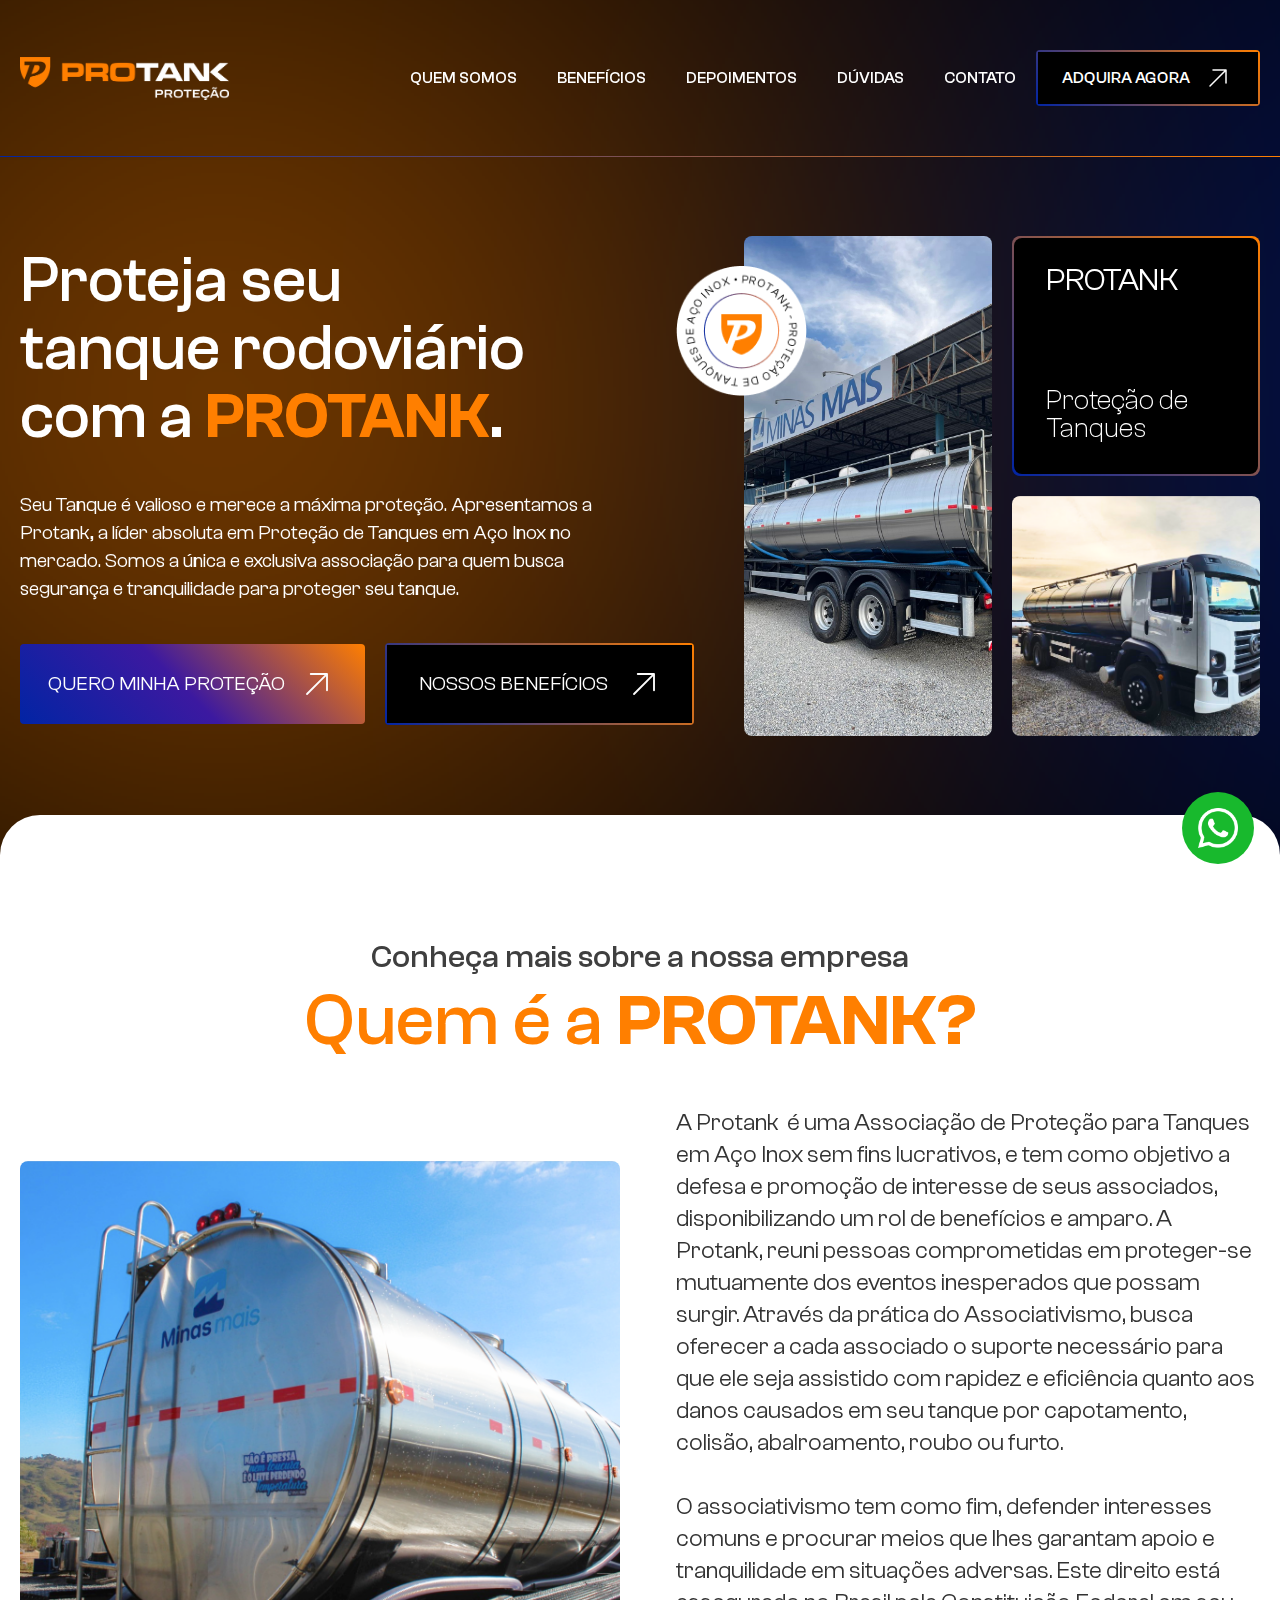
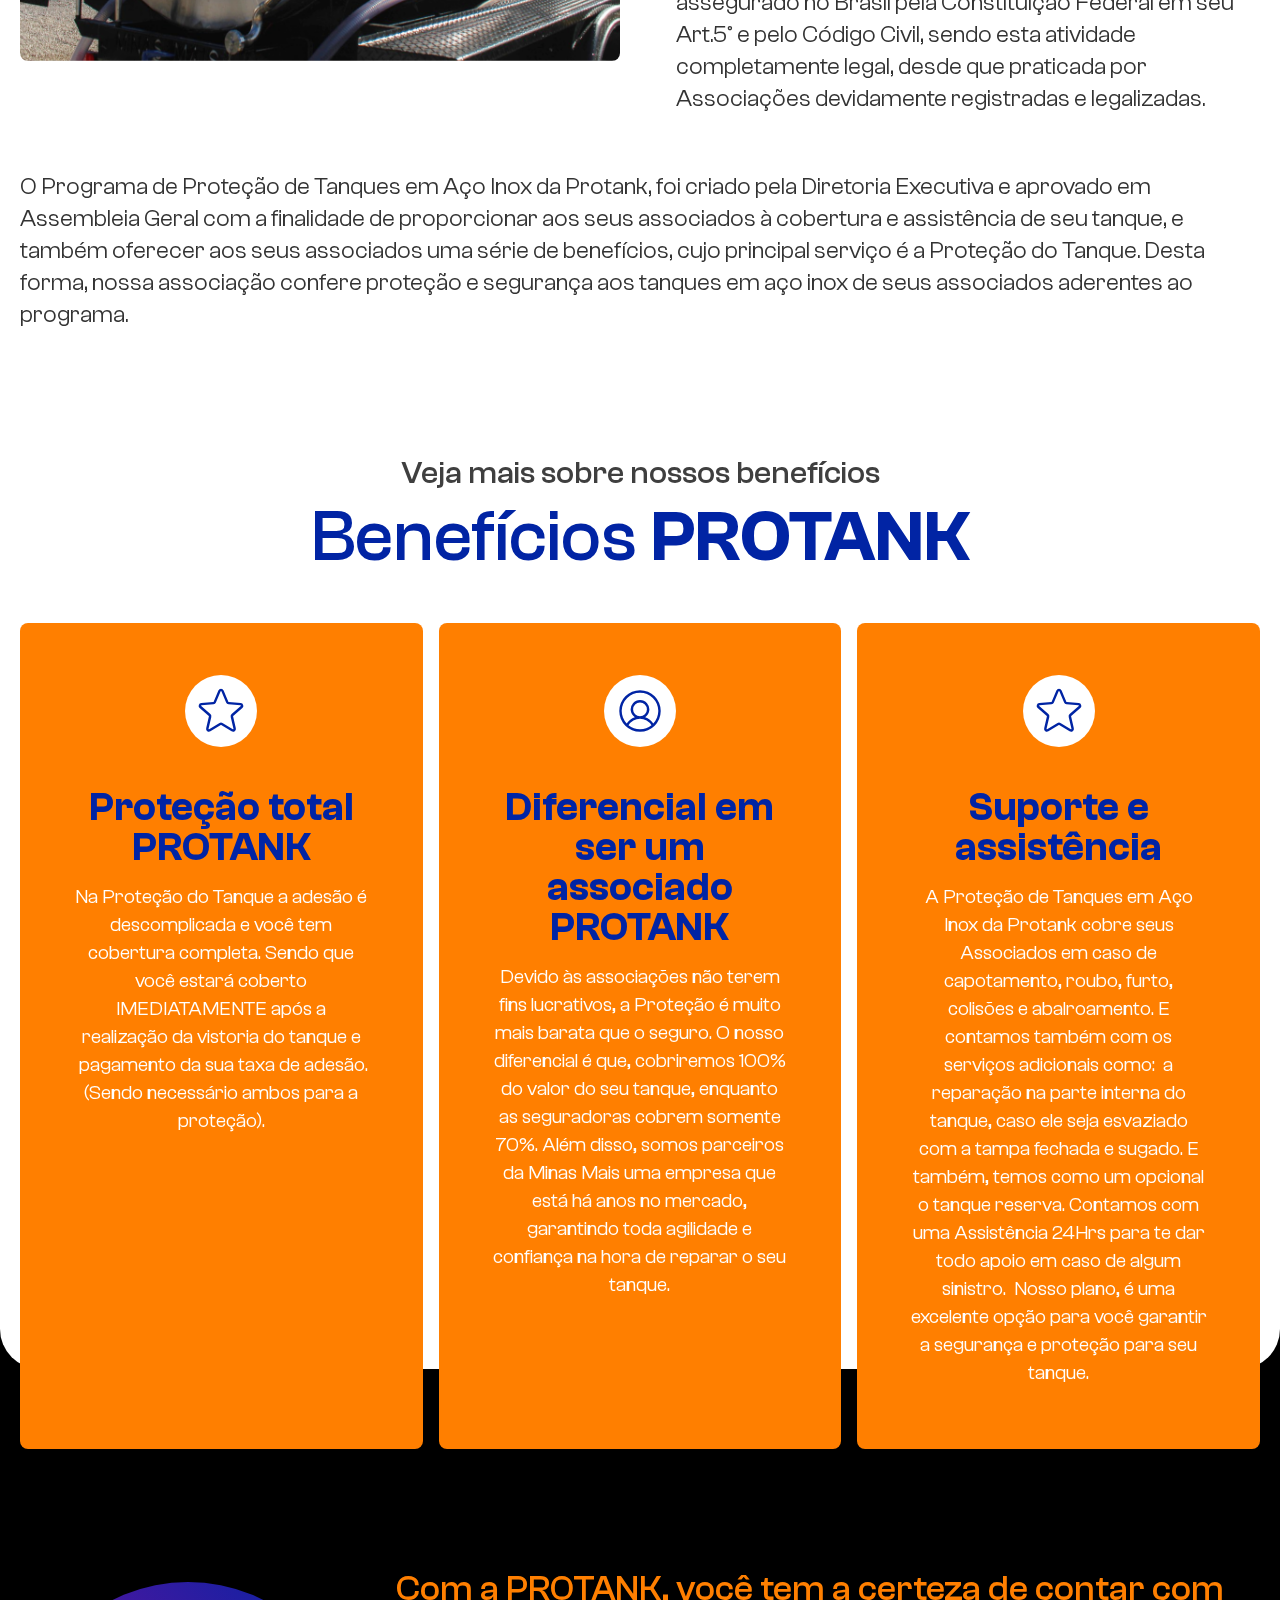
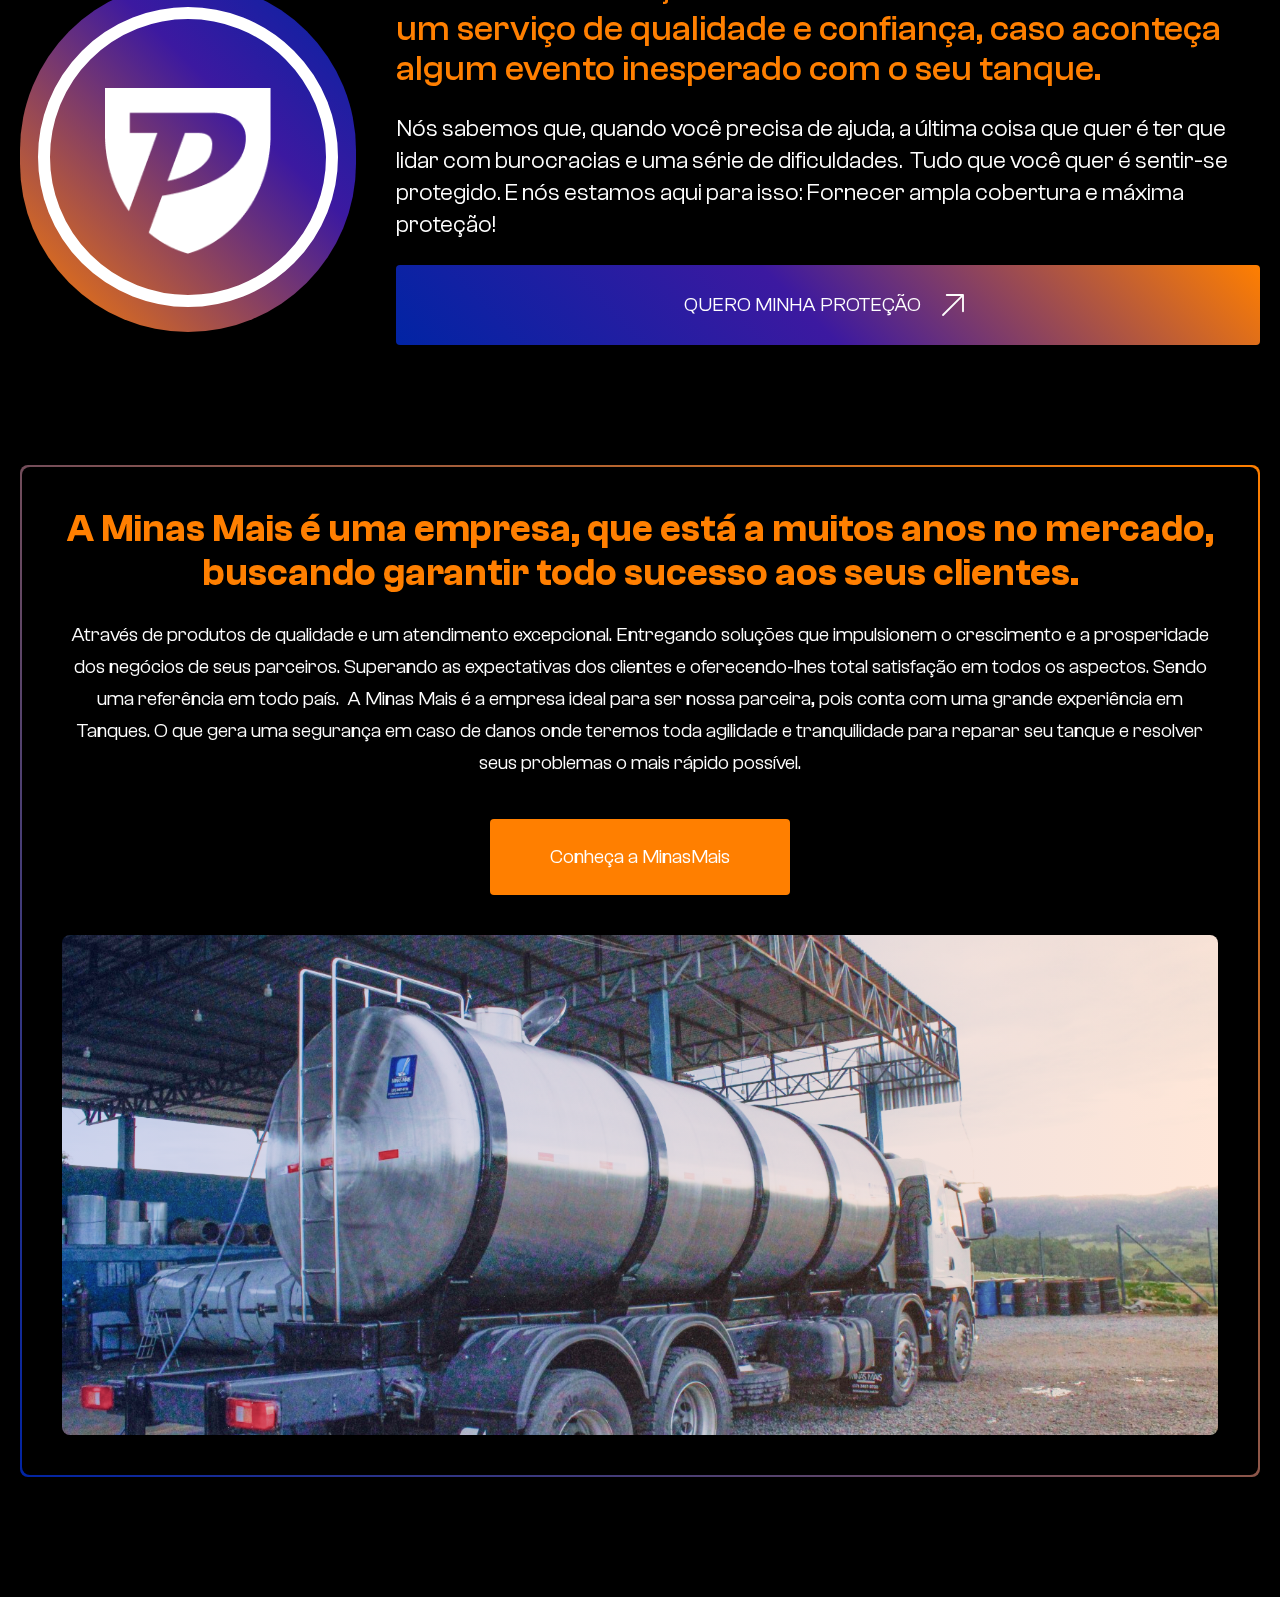
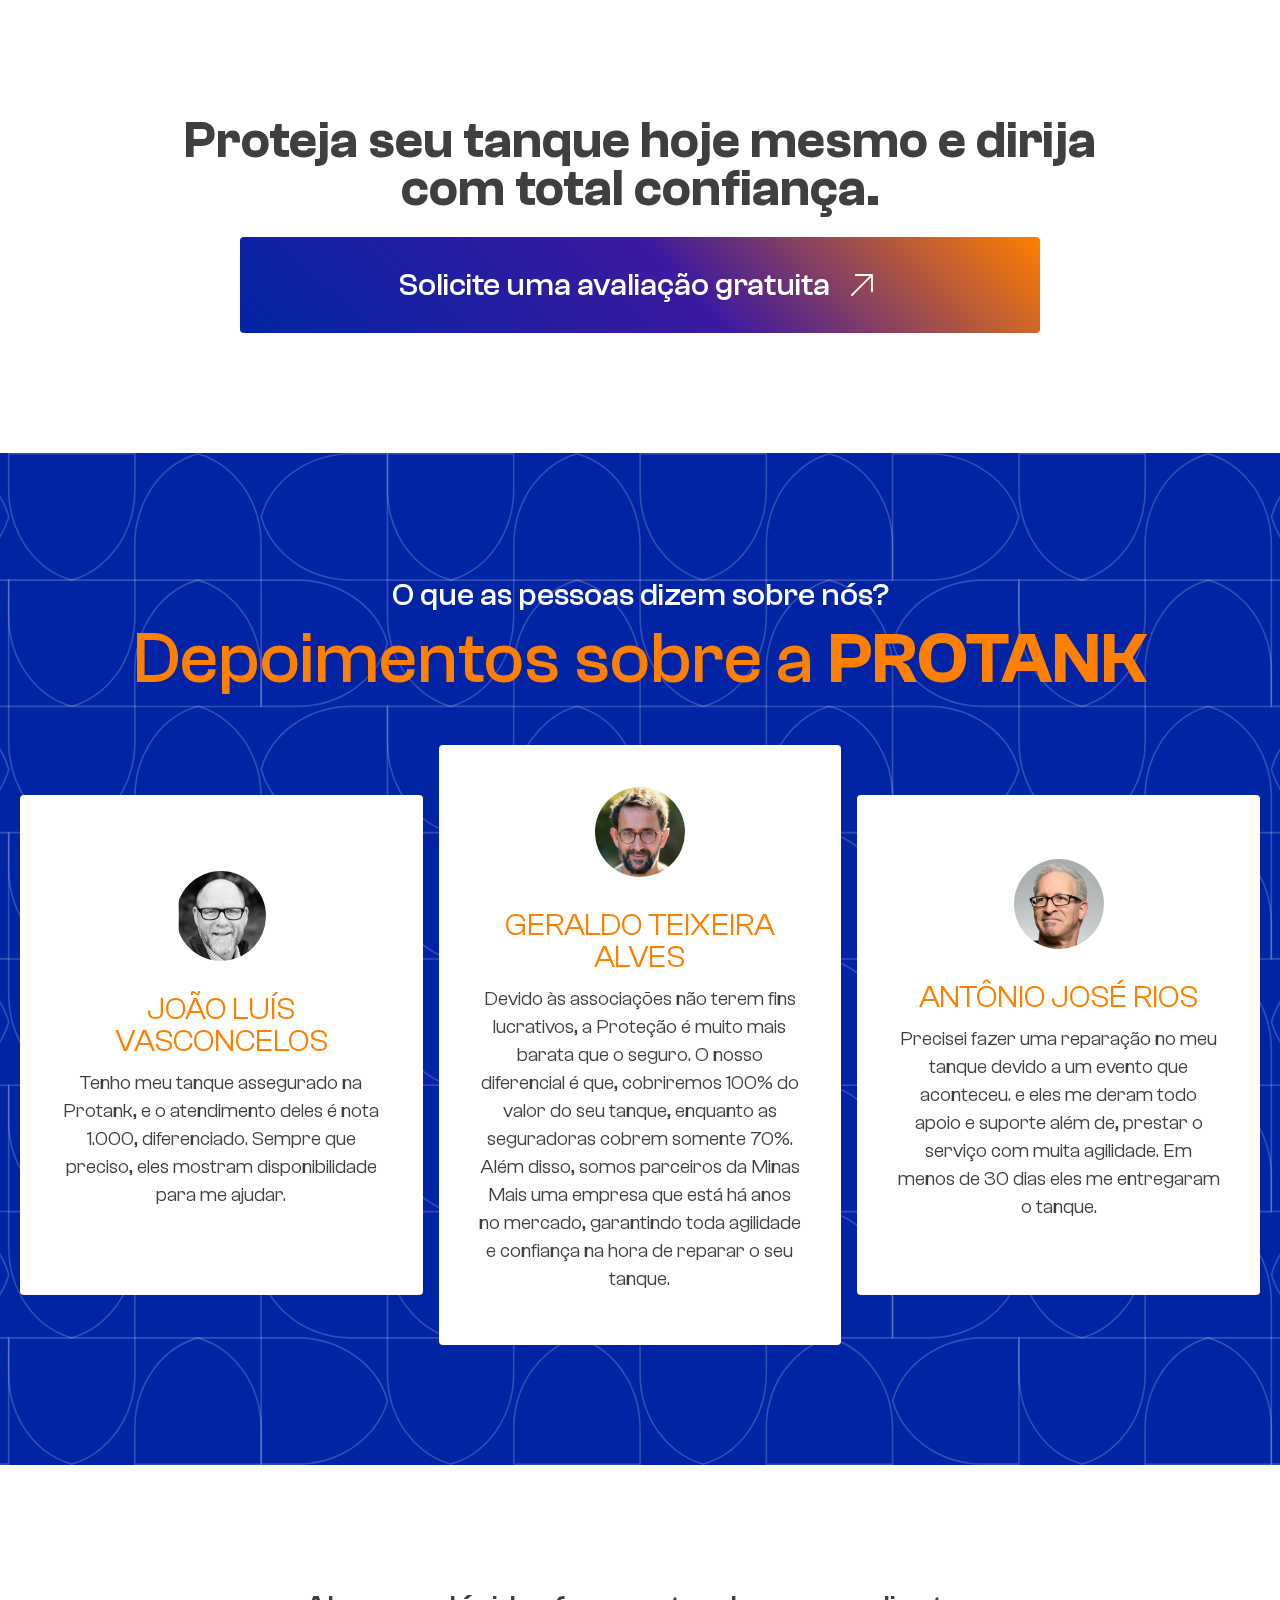
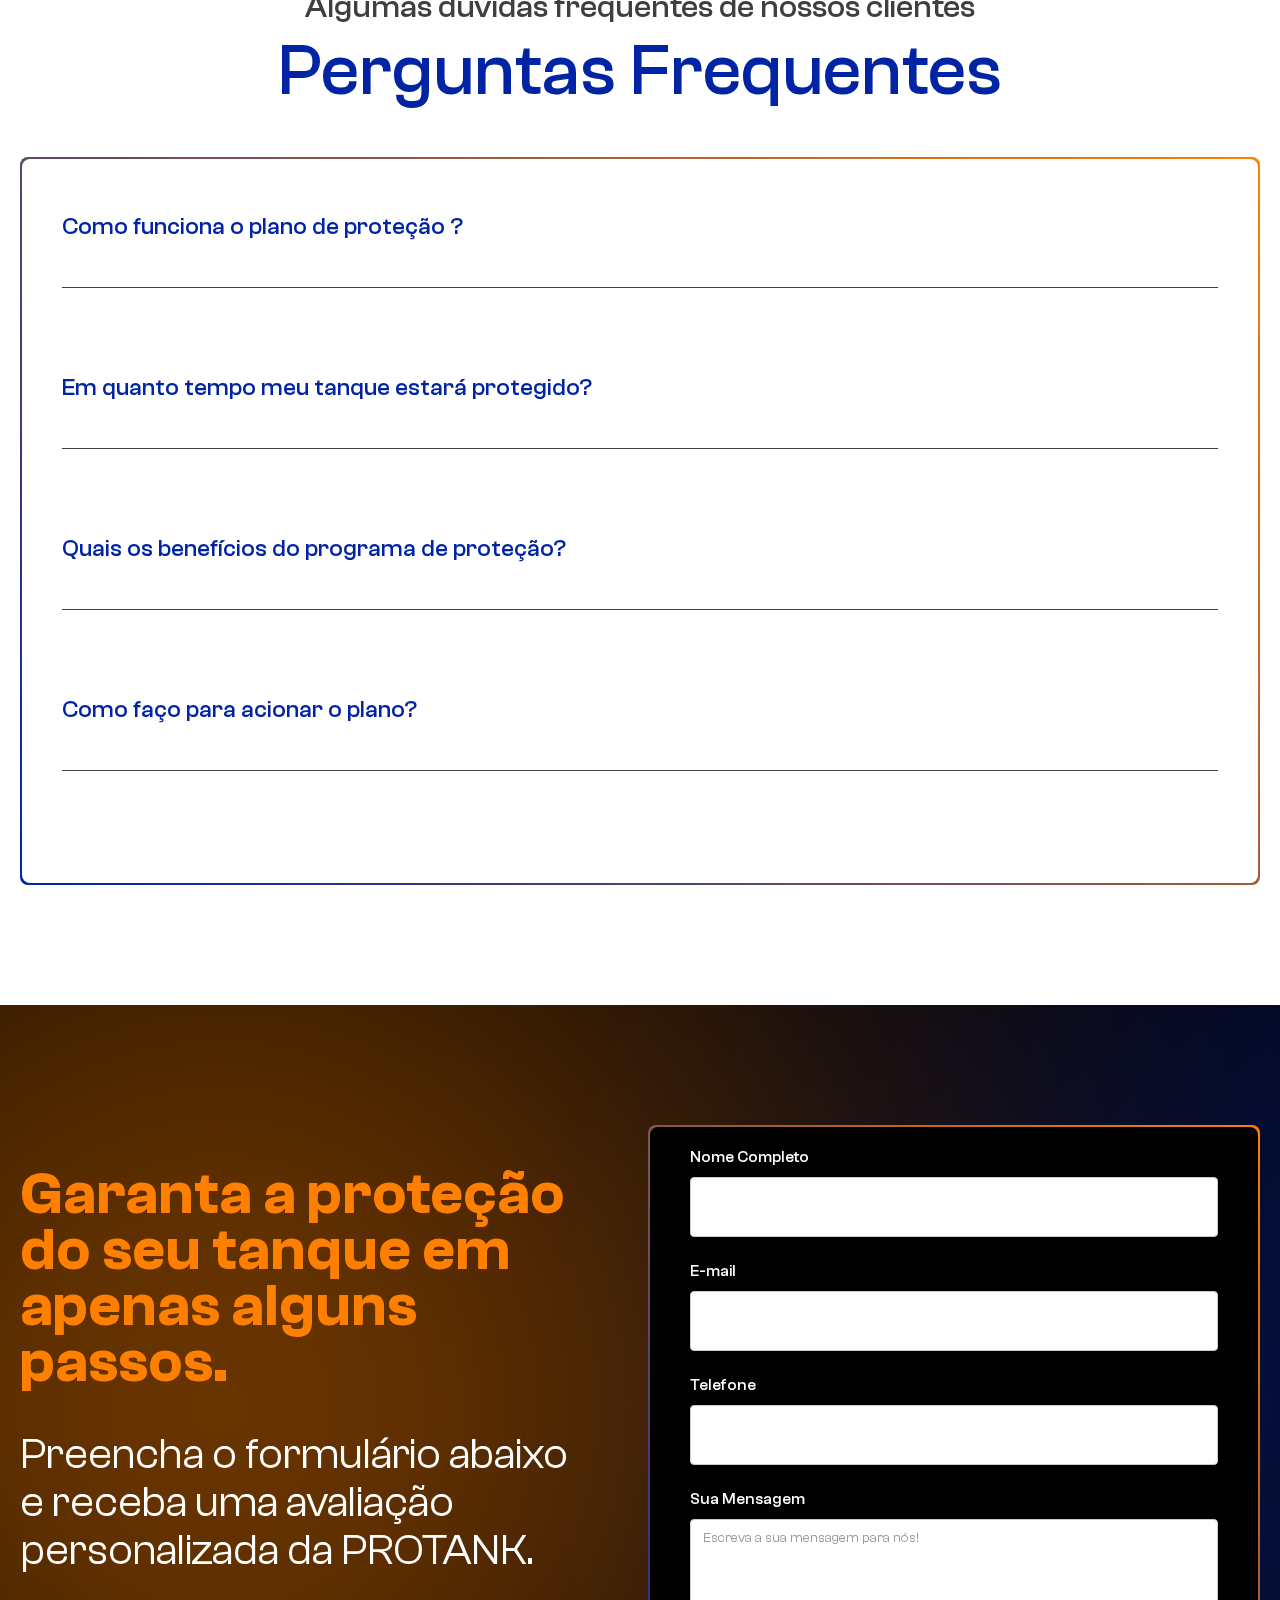
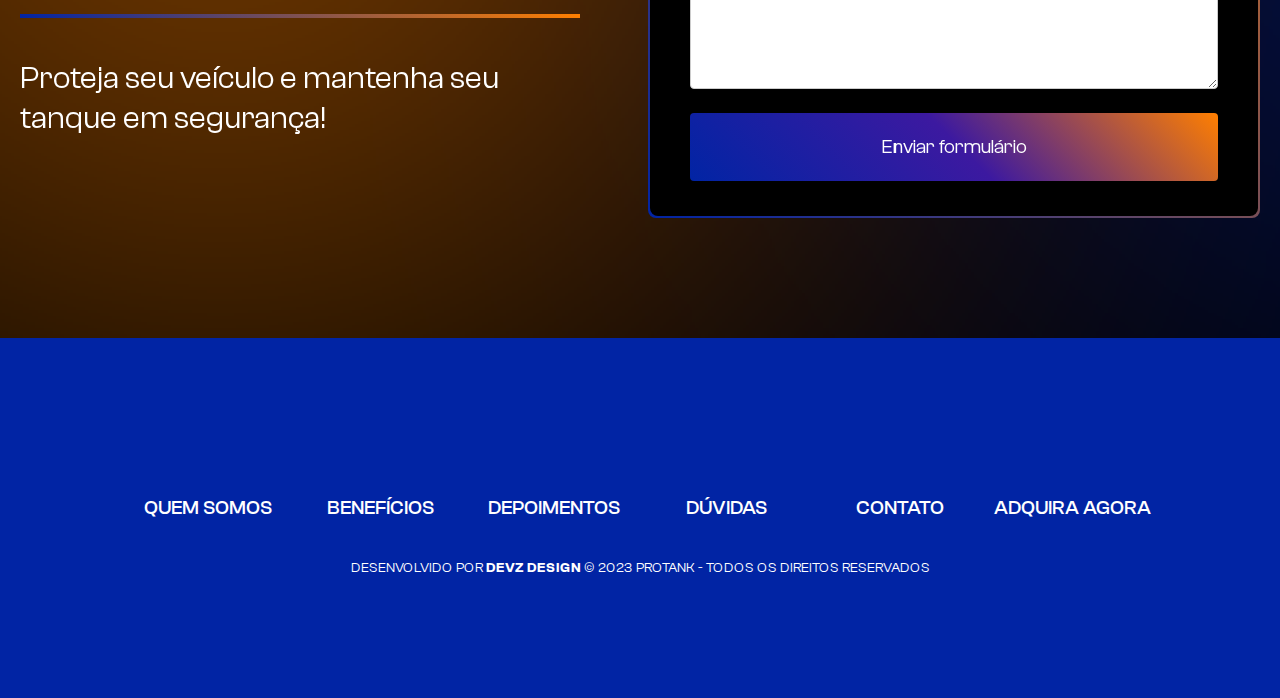
<file: index.html>
<!DOCTYPE html><!--  This site was created in Webflow. https://www.webflow.com  -->
<!--  Last Published: Fri Jul 21 2023 05:53:54 GMT+0000 (Coordinated Universal Time)  -->
<html data-wf-page="64a1bcdb2dad273f723fe371" data-wf-site="64a1bcdb2dad273f723fe36e">
<head>
  <meta charset="utf-8">
  <title>PROTANK - Proteção de Tanques</title>
  <meta content="width=device-width, initial-scale=1" name="viewport">
  <meta content="Webflow" name="generator">
  <link href="css/normalize.css" rel="stylesheet" type="text/css">
  <link href="css/webflow.css" rel="stylesheet" type="text/css">
  <link href="css/protank.webflow.css" rel="stylesheet" type="text/css">
  <script type="text/javascript">!function(o,c){var n=c.documentElement,t=" w-mod-";n.className+=t+"js",("ontouchstart"in o||o.DocumentTouch&&c instanceof DocumentTouch)&&(n.className+=t+"touch")}(window,document);</script>
  <link href="images/favicon.png" rel="shortcut icon" type="image/x-icon">
  <link href="images/webclip.png" rel="apple-touch-icon">
</head>
<body class="body">
  <a href="https://wa.me/5537999945295?text=Ol%C3%A1%21+Gostaria+de+mais+informa%C3%A7%C3%B5es+sobre+as+prote%C3%A7%C3%B5es+de+tanque+da+PROTANK.+Vim+atrav%C3%A9s+do+site+de+voc%C3%AAs%21" target="_blank" class="link-button-whatsapp w-inline-block">
    <div class="div-button-whatsapp"><img src="images/whatsapp-2.png" loading="lazy" alt="whatsapp-icon" class="image-8"></div>
  </a>
  <div class="div-gradient-circle-blur orange"></div>
  <div class="div-gradient-circle-blur"></div>
  <div data-animation="default" data-collapse="medium" data-duration="400" data-easing="ease" data-easing2="ease" role="banner" class="navbar w-nav">
    <div class="div-block">
      <a href="index.html" aria-current="page" class="brand w-nav-brand w--current"><img src="images/V2-LOGOTIPO-H-2.png" loading="lazy" height="43" sizes="(max-width: 479px) 75vw, (max-width: 991px) 209.0625px, 10vw" srcset="images/V2-LOGOTIPO-H-2-p-500.png 500w, images/V2-LOGOTIPO-H-2-p-800.png 800w, images/V2-LOGOTIPO-H-2-p-1080.png 1080w, images/V2-LOGOTIPO-H-2-p-1600.png 1600w, images/V2-LOGOTIPO-H-2-p-2000.png 2000w, images/V2-LOGOTIPO-H-2-p-2600.png 2600w, images/V2-LOGOTIPO-H-2.png 3000w" alt="logo-protank-1" class="image-7"></a>
      <nav role="navigation" class="nav-menu w-nav-menu">
        <a href="#aboutus" class="nav-link w-nav-link">QUEM SOMOS</a>
        <a href="#benefits" class="nav-link w-nav-link">BENEFÍCIOS</a>
        <a href="#depoiments" class="nav-link w-nav-link">DEPOIMENTOS</a>
        <a href="#faq" class="nav-link w-nav-link">DÚVIDAS</a>
        <a href="#contact" class="nav-link w-nav-link">CONTATO</a>
        <a href="#contact" class="link-block w-inline-block">
          <div class="div-block-41">
            <div class="text-block">ADQUIRA AGORA</div><img src="images/arrow-up-right-light-1.svg" loading="lazy" width="32" height="32" alt="arrow-1">
          </div>
        </a>
      </nav>
      <div class="menu-button w-nav-button">
        <div class="w-icon-nav-menu"></div>
      </div>
    </div>
  </div>
  <div class="separator"></div>
  <div class="hero-section">
    <div class="div-left">
      <h1 class="heading-1">Proteja seu tanque rodoviário com a <span class="text-span">PROTANK</span><span>.</span></h1>
      <p class="paragraph-1">Seu Tanque é valioso e merece a máxima proteção. Apresentamos a Protank, a líder absoluta em Proteção de Tanques em Aço Inox no mercado. Somos a única e exclusiva associação para quem busca segurança e tranquilidade para proteger seu tanque.</p>
      <div class="div-buttons-1">
        <a href="#contact" class="link-block-4 w-inline-block">
          <div class="div-button-hero-1 _2">
            <div class="text-block-2">QUERO MINHA PROTEÇÃO</div><img src="images/arrow-up-right-light-1.svg" loading="lazy" alt="arrow-1" class="image-4">
          </div>
        </a>
        <a href="#benefits" class="link-block-2 w-inline-block">
          <div class="div-block-40">
            <div class="text-block-5">NOSSOS BENEFÍCIOS</div><img src="images/arrow-up-right-light-1.svg" loading="lazy" alt="arrow-1" class="image-4">
          </div>
        </a>
      </div>
    </div>
    <div id="w-node-f456f0ae-7878-93ea-49eb-43fbde21cc15-723fe371" class="w-layout-layout quick-stack wf-layout-layout">
      <div id="w-node-_0b68b192-5bc9-3ca6-9ee3-521594ab3525-723fe371" class="w-layout-cell">
        <div class="div-block-14"><img src="images/selo.png" loading="lazy" height="130" style="-webkit-transform:translate3d(0, 0, 0) scale3d(1, 1, 1) rotateX(0) rotateY(0) rotateZ(0deg) skew(0, 0);-moz-transform:translate3d(0, 0, 0) scale3d(1, 1, 1) rotateX(0) rotateY(0) rotateZ(0deg) skew(0, 0);-ms-transform:translate3d(0, 0, 0) scale3d(1, 1, 1) rotateX(0) rotateY(0) rotateZ(0deg) skew(0, 0);transform:translate3d(0, 0, 0) scale3d(1, 1, 1) rotateX(0) rotateY(0) rotateZ(0deg) skew(0, 0)" data-w-id="03cee514-0107-8268-1187-dd007da1cf05" alt="selo" class="image-2"></div>
      </div>
      <div id="w-node-c8d39bc8-ff5f-801b-5c6c-5b625fe0ac29-723fe371" class="w-layout-cell">
        <div class="div-block-16">
          <div class="div-block-17">
            <div class="text-block-3">PROTANK</div>
            <div class="text-block-4">Proteção de Tanques</div>
          </div>
        </div>
      </div>
      <div id="w-node-_0c7d8178-d456-b48c-5184-72a45a72ff70-723fe371" class="w-layout-cell">
        <div class="div-block-15"></div>
      </div>
    </div>
  </div>
  <section id="aboutus" class="section-about-us wf-section">
    <div>
      <h1 class="heading-2">Conheça mais sobre a nossa empresa</h1>
      <h1 class="heading-3">Quem é a <span class="text-span-2">PROTANK?</span></h1>
    </div>
    <div class="div-block-18 div-block-19">
      <div class="w-layout-grid grid-2">
        <div id="w-node-cb94dc64-b805-6541-3a37-2d63dbc66517-723fe371" class="image-about-us-2"></div>
        <div id="w-node-de954b71-99b7-785c-6a6a-da68779a600f-723fe371" class="div-block-21">
          <p id="w-node-_689f50ce-8836-7f5d-6f50-1fdd13cea183-723fe371" class="paragraph-2">A Protank  é uma Associação de Proteção para Tanques em Aço Inox sem fins lucrativos, e tem como objetivo a defesa e promoção de interesse de seus associados, disponibilizando um rol de benefícios e amparo. A Protank, reuni pessoas comprometidas em proteger-se mutuamente dos eventos inesperados que possam surgir. Através da prática do Associativismo, busca oferecer a cada associado o suporte necessário para que ele seja assistido com rapidez e eficiência quanto aos danos causados em seu tanque por capotamento, colisão, abalroamento, roubo ou furto.<br><br>O associativismo tem como fim, defender interesses comuns e procurar meios que lhes garantam apoio e tranquilidade em situações adversas. Este direito está assegurado no Brasil pela Constituição Federal em seu Art.5º e pelo Código Civil, sendo esta atividade completamente legal, desde que praticada por Associações devidamente registradas e legalizadas.</p>
        </div>
      </div>
      <p id="w-node-_327cd27a-908e-3b86-f4e8-429f945bc8ee-723fe371" class="paragraph-2">O Programa de Proteção de Tanques em Aço Inox da Protank, foi criado pela Diretoria Executiva e aprovado em Assembleia Geral com a finalidade de proporcionar aos seus associados à cobertura e assistência de seu tanque, e também oferecer aos seus associados uma série de benefícios, cujo principal serviço é a Proteção do Tanque. Desta forma, nossa associação confere proteção e segurança aos tanques em aço inox de seus associados aderentes ao programa.</p>
    </div>
    <div id="benefits" class="div-main-text">
      <h1 class="heading-2">Veja mais sobre nossos benefícios</h1>
      <h1 class="heading-3 blue">Benefícios <span class="text-span-3">PROTANK</span></h1>
    </div>
    <div class="w-layout-grid grid-3">
      <div id="w-node-_3dcac1bc-8437-4a14-ebb1-04f61337de46-723fe371" class="div-block-22">
        <div class="div-circle"><img src="images/star-light.svg" loading="lazy" height="52" width="52" id="w-node-_44b6e000-60e9-61b3-5e7d-30b548f317f6-723fe371" alt="star
"></div>
        <div>
          <h1 class="heading-4">Proteção total PROTANK</h1>
          <p class="paragraph-3">Na Proteção do Tanque a adesão é descomplicada e você tem cobertura completa. Sendo que você estará coberto IMEDIATAMENTE após a realização da vistoria do tanque e  pagamento da sua taxa de adesão.<br>(Sendo necessário ambos para a proteção).</p>
        </div>
      </div>
      <div id="w-node-_2d6d1dcd-f2fe-00bd-f563-8398fd9bd707-723fe371" class="div-block-22">
        <div class="div-circle"><img src="images/user-circle-light.svg" loading="lazy" width="52" height="52" id="w-node-_451ff712-6cb2-a724-f70d-23b9f34d9b3c-723fe371" alt="person"></div>
        <div>
          <h1 class="heading-4">Diferencial em ser um associado PROTANK</h1>
          <p class="paragraph-3">Devido às associações não terem fins lucrativos, a Proteção é muito mais barata que o seguro. O nosso diferencial é que, cobriremos 100% do valor do seu tanque, enquanto as seguradoras cobrem somente 70%. Além disso, somos parceiros da Minas Mais uma empresa que está há anos no mercado, garantindo toda agilidade e confiança na hora de reparar o seu tanque.</p>
        </div>
      </div>
      <div id="w-node-_1c429c78-ed9e-c050-62b0-9d9d515b4196-723fe371" class="div-block-22">
        <div class="div-circle"><img src="images/star-light.svg" loading="lazy" width="52" height="52" alt="star
"></div>
        <div>
          <h1 class="heading-4">Suporte e assistência</h1>
          <p class="paragraph-3">A Proteção de Tanques em Aço Inox da Protank cobre seus Associados em caso de capotamento, roubo, furto, colisões e abalroamento. E contamos também com os serviços adicionais como:  a reparação na parte interna do tanque, caso ele seja esvaziado com a tampa fechada e sugado. E também, temos como um opcional o tanque reserva. Contamos com uma Assistência 24Hrs para te dar todo apoio em caso de algum sinistro.  Nosso plano, é uma excelente opção para você garantir a segurança e proteção para seu tanque.</p>
        </div>
      </div>
    </div>
  </section>
  <section class="section-2 wf-section">
    <div class="div-block-23">
      <div data-w-id="19f63188-eb1a-2479-bcd5-3fb26c87aba3" class="div-block-24">
        <div class="div-block-42"><img src="images/symbol-circle.png" loading="lazy" alt="symbol-circle" class="image-9"></div>
      </div>
      <div class="div-block-43">
        <p class="paragraph-4">Com a PROTANK, você tem a certeza de contar com um serviço de qualidade e confiança, caso aconteça algum evento inesperado com o seu tanque.</p>
        <p class="paragraph-5">Nós sabemos que, quando você precisa de ajuda, a última coisa que quer é ter que lidar com burocracias e uma série de dificuldades.  Tudo que você quer é sentir-se protegido. E nós estamos aqui para isso: Fornecer ampla cobertura e máxima proteção!</p>
        <a href="#contact" class="link-block-4 full w-inline-block">
          <div class="div-button-hero-1">
            <div class="text-block-2">QUERO MINHA PROTEÇÃO</div><img src="images/arrow-up-right-light-1.svg" loading="lazy" alt="arrow-1" class="image-4">
          </div>
        </a>
      </div>
    </div>
  </section>
  <section class="section-minasmais wf-section">
    <div class="div-minasmais">
      <div class="div-block-25">
        <div class="div-block-45">
          <h1 class="heading-7">A Minas Mais é uma empresa, que está a muitos anos no mercado, buscando garantir todo sucesso aos seus clientes.</h1>
          <p class="paragraph-8"> Através de produtos de qualidade e um atendimento excepcional. Entregando soluções que impulsionem o crescimento e a prosperidade dos negócios de seus parceiros. Superando as expectativas dos clientes e oferecendo-lhes total satisfação em todos os aspectos. Sendo uma referência em todo país.  A Minas Mais é a empresa ideal para ser nossa parceira, pois conta com uma grande experiência em Tanques. O que gera uma segurança em caso de danos onde teremos toda agilidade e tranquilidade para reparar seu tanque e resolver seus problemas o mais rápido possível.</p>
          <a href="https://www.minasmais.net.br/" target="_blank" class="link-block-7 w-inline-block">
            <div class="div-block-46">
              <div class="text-block-11">Conheça a MinasMais</div>
            </div>
          </a>
          <div class="div-block-44"></div>
        </div>
      </div>
    </div>
  </section>
  <section class="section-cta wf-section">
    <div class="div-block-28">
      <h1 class="heading-5">Proteja seu tanque hoje mesmo e dirija com total confiança.</h1>
      <a href="#contact" class="link-block-8 w-inline-block">
        <div class="div-block-29">
          <div class="text-block-6">Solicite uma avaliação gratuita</div><img src="images/arrow-up-right-light-1.svg" loading="lazy" alt="arrow-1">
        </div>
      </a>
    </div>
  </section>
  <section class="section-depoinments wf-section">
    <div id="depoiments" class="div-block-30">
      <div>
        <h1 class="heading-2 white">O que as pessoas dizem sobre nós?</h1>
        <h1 class="heading-3">Depoimentos sobre a <span class="text-span-3">PROTANK</span></h1>
      </div>
      <div class="w-layout-grid grid-4">
        <div id="w-node-ee7c060a-6619-8511-61c9-0f6a396fb21f-723fe371" class="div-block-31">
          <div class="photo-depoiments-3"></div>
          <div class="text-block-10">JOÃO LUÍS VASCONCELOS</div>
          <p class="paragraph-3 black">Tenho meu tanque assegurado na Protank, e o atendimento deles é nota 1.000, diferenciado. Sempre que preciso, eles mostram disponibilidade para me ajudar.</p>
        </div>
        <div id="w-node-_5f32c599-349e-7ba4-ea69-dab9aa72ec4d-723fe371" class="div-block-32">
          <div class="photo-depoiments-1"></div>
          <div class="text-block-10">GERALDO TEIXEIRA ALVES</div>
          <p class="paragraph-3 black">Devido às associações não terem fins lucrativos, a Proteção é muito mais barata que o seguro. O nosso diferencial é que, cobriremos 100% do valor do seu tanque, enquanto as seguradoras cobrem somente 70%. Além disso, somos parceiros da Minas Mais uma empresa que está há anos no mercado, garantindo toda agilidade e confiança na hora de reparar o seu tanque.</p>
        </div>
        <div id="w-node-_30272278-dfac-f1e7-c6bb-f1cc3decaa39-723fe371" class="div-block-31">
          <div class="photo-depoiments-2"></div>
          <div class="text-block-10">ANTÔNIO JOSÉ RIOS</div>
          <p class="paragraph-3 black">Precisei fazer uma reparação no meu tanque devido a um evento que aconteceu. e eles me deram todo apoio e suporte além de, prestar o serviço com muita agilidade. Em menos de 30 dias eles me entregaram o tanque.</p>
        </div>
      </div>
    </div>
  </section>
  <section id="faq" class="section-faq wf-section">
    <div class="div-faq">
      <div class="div-main-text _2">
        <h1 class="heading-2">Algumas dúvidas frequentes de nossos clientes</h1>
        <h1 class="heading-3 blue">Perguntas Frequentes</h1>
      </div>
    </div>
    <div class="div-block-39">
      <div class="div-block-33">
        <div class="div-block-34">
          <div class="div-first-question">
            <div data-w-id="061c454a-31f8-81bc-c69c-7bfbaeaad97a" class="first-question">
              <div class="text-accordion">Como funciona o plano de proteção ?</div>
              <div class="div-accordion-icon"><img src="images/arrow-circle-up-right-light-1.svg" loading="lazy" width="56" height="56" alt="arrow-2" class="image-3"></div>
            </div>
            <div class="div-block-35"></div>
            <p class="paragraph-accordion">O plano de proteção tem como objetivo, conferir proteção e segurança aos Tanques em Aço Inox de seus associados aderentes ao programa, trazendo todo suporte e assistência necessária em caso de algum evento.</p>
          </div>
          <div class="div-first-question">
            <div data-w-id="08b9107e-fb57-dc16-825b-dfb847320c50" class="first-question">
              <div class="text-accordion">Em quanto tempo meu tanque estará protegido?</div>
              <div class="div-accordion-icon"><img src="images/arrow-circle-up-right-light-1.svg" loading="lazy" width="56" height="56" alt="arrow-2" class="image-3"></div>
            </div>
            <div class="div-block-35"></div>
            <p class="paragraph-accordion">A proteção terá início imediato, após a realização da vistoria do tanque e o pagamento da taxa de adesão (sendo necessário ambos para proteção).</p>
          </div>
          <div class="div-first-question">
            <div data-w-id="d17876b6-64d9-dbcf-97e5-dccfb2989e6d" class="first-question">
              <div class="text-accordion">Quais os benefícios do programa de proteção?</div>
              <div class="div-accordion-icon"><img src="images/arrow-circle-up-right-light-1.svg" loading="lazy" width="56" height="56" alt="arrow-2" class="image-3"></div>
            </div>
            <div class="div-block-35"></div>
            <p class="paragraph-accordion">Proteção contra roubo, furto, colisão, capotamento e abalroamento. Contamos também com os serviços adicionais como:  tanque reserva e a reparação na parte interna do tanque, quando ele é esvaziado com a tampa fechada e sugado.</p>
          </div>
          <div class="div-first-question">
            <div data-w-id="ee2dcea5-9ee3-f762-4ecc-0fc0547a0f9e" class="first-question">
              <div class="text-accordion">Como faço para acionar o plano?</div>
              <div class="div-accordion-icon"><img src="images/arrow-circle-up-right-light-1.svg" loading="lazy" width="56" height="56" alt="arrow-2" class="image-3"></div>
            </div>
            <div class="div-block-35"></div>
            <p class="paragraph-accordion">Em caso de algum dano causado ao tanque que seja coberto pela proteção o associado deverá fazer contato imediatamente com a central de atendimento da Protank, para comunicar sobre o fato ocorrido.</p>
          </div>
        </div>
      </div>
    </div>
  </section>
  <section id="contact" class="section-form wf-section">
    <div class="div-gradient-circle-blur orange"></div>
    <div class="div-gradient-circle-blur"></div>
    <div class="div-forn">
      <div class="w-layout-grid grid-6">
        <div class="div-block-48">
          <h1 class="heading-6">Garanta a proteção do seu tanque em apenas alguns passos.</h1>
          <p class="paragraph-7">Preencha o formulário abaixo e receba uma avaliação personalizada da PROTANK.</p>
          <div class="div-block-36"></div>
          <p class="paragraph-7 _2">Proteja seu veículo e mantenha seu tanque em segurança!</p>
        </div>
        <div class="div-block-37">
          <div class="div-block-38">
            <div class="form-block w-form">
              <form id="email-form" name="email-form" data-name="Email Form" action="https://submit-form.com/sgGJm6NU" method="post" class="form" data-wf-page-id="64a1bcdb2dad273f723fe371" data-wf-element-id="6a195b34-41da-4e74-9577-262c9df5d2de"><label for="name" class="field-label">Nome Completo</label><input type="text" class="text-field w-input" maxlength="256" name="name" data-name="Name" placeholder="" id="name"><label for="E-mail" class="field-label">E-mail</label><input type="text" class="text-field w-input" maxlength="256" name="E-mail" data-name="E-mail" placeholder="" id="E-mail"><label for="Phone" class="field-label">Telefone</label><input type="text" class="text-field w-input" maxlength="256" name="Phone" data-name="Phone" placeholder="" id="Phone"><label for="field" class="field-label">Sua Mensagem</label><textarea placeholder="Escreva a sua mensagem para nós!" maxlength="5000" id="field" name="field" data-name="Field" class="textarea w-input"></textarea><input type="submit" value="Enviar formulário" data-wait="Please wait..." class="submit-button w-button"></form>
              <div class="w-form-done">
                <div>Thank you! Your submission has been received!</div>
              </div>
              <div class="w-form-fail">
                <div>Oops! Something went wrong while submitting the form.</div>
              </div>
            </div>
          </div>
        </div>
      </div>
    </div>
  </section>
  <section class="section-footer wf-section">
    <div class="div-footer">
      <a href="index.html" aria-current="page" class="brand w-nav-brand w--current"><img src="images/V1-LOGOTIPO-H-2.svg" loading="lazy" width="250" alt="logo-protank-2"></a>
      <div class="w-layout-grid grid-5">
        <a href="#aboutus" id="w-node-a08c418d-1a1e-6fff-62fa-a9208b863a0c-723fe371" class="link-block-3 w-inline-block">
          <div id="w-node-bae7f951-0ced-cbb3-bf44-8edc112977a3-723fe371" class="text-block-8">QUEM SOMOS</div>
        </a>
        <a href="#benefits" id="w-node-ed6a0531-a663-1d02-9bdb-eaf081e41a86-723fe371" class="link-block-3 w-inline-block">
          <div id="w-node-ed6a0531-a663-1d02-9bdb-eaf081e41a87-723fe371" class="text-block-8">BENEFÍCIOS</div>
        </a>
        <a id="w-node-a1bb899a-2ad1-c91d-4a1c-43b23e166990-723fe371" href="#" class="link-block-3 w-inline-block">
          <div id="w-node-a1bb899a-2ad1-c91d-4a1c-43b23e166991-723fe371" class="text-block-8">DEPOIMENTOS</div>
        </a>
        <a href="#faq" id="w-node-a16dc2ec-f965-8525-e53d-3c6f646e6245-723fe371" class="link-block-3 w-inline-block">
          <div id="w-node-a16dc2ec-f965-8525-e53d-3c6f646e6246-723fe371" class="text-block-8">DÚVIDAS</div>
        </a>
        <a href="#contact" id="w-node-d7fef94f-2f74-ddad-c1d6-b4ffcbd5e357-723fe371" class="link-block-3 w-inline-block">
          <div id="w-node-d7fef94f-2f74-ddad-c1d6-b4ffcbd5e358-723fe371" class="text-block-8">CONTATO</div>
        </a>
        <a id="w-node-_23b65e14-2b1b-8992-2349-7045a0b41e79-723fe371" href="#" class="link-block-3 w-inline-block">
          <div id="w-node-_23b65e14-2b1b-8992-2349-7045a0b41e7a-723fe371" class="text-block-8">ADQUIRA AGORA</div>
        </a>
      </div>
      <div class="text-block-9">DESENVOLVIDO POR <a href="http://www.devzdesign.com.br" target="_blank" class="link">DEVZ DESIGN</a> © 2023 PROTANK - TODOS OS DIREITOS RESERVADOS</div>
    </div>
  </section>
  <script src="https://d3e54v103j8qbb.cloudfront.net/js/jquery-3.5.1.min.dc5e7f18c8.js?site=64a1bcdb2dad273f723fe36e" type="text/javascript" integrity="sha256-9/aliU8dGd2tb6OSsuzixeV4y/faTqgFtohetphbbj0=" crossorigin="anonymous"></script>
  <script src="js/webflow.js" type="text/javascript"></script>
</body>
</html>
</file>
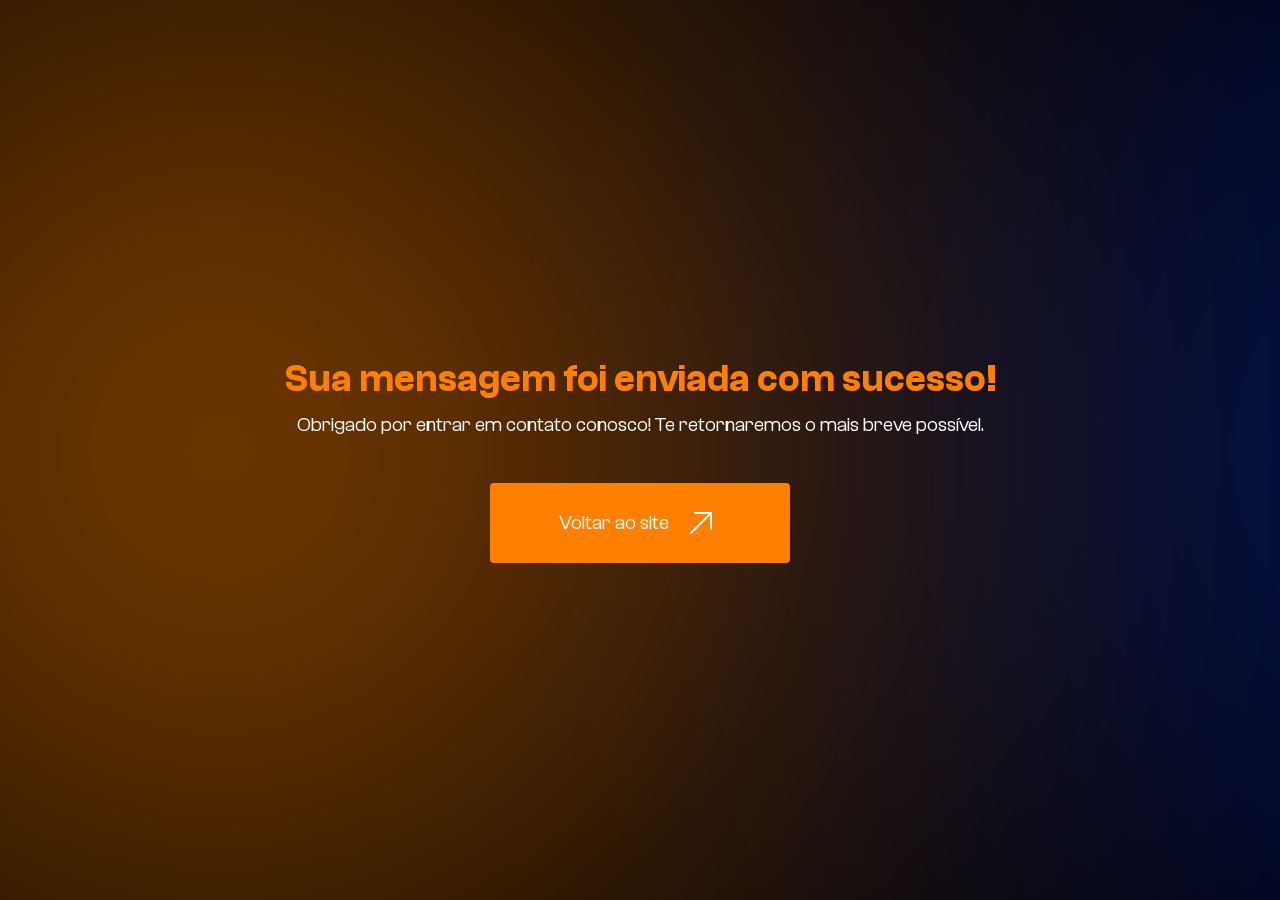
<file: confirm-form-sent.html>
<!DOCTYPE html><!--  This site was created in Webflow. https://www.webflow.com  -->
<!--  Last Published: Fri Jul 21 2023 01:25:33 GMT+0000 (Coordinated Universal Time)  -->
<html data-wf-page="64a8846b3f548d8e498d656a" data-wf-site="64a1bcdb2dad273f723fe36e">
<head>
  <meta charset="utf-8">
  <title>confirm-form-sent</title>
  <meta content="confirm-form-sent" property="og:title">
  <meta content="confirm-form-sent" property="twitter:title">
  <meta content="width=device-width, initial-scale=1" name="viewport">
  <meta content="Webflow" name="generator">
  <link href="css/normalize.css" rel="stylesheet" type="text/css">
  <link href="css/webflow.css" rel="stylesheet" type="text/css">
  <link href="css/protank.webflow.css" rel="stylesheet" type="text/css">
  <script type="text/javascript">!function(o,c){var n=c.documentElement,t=" w-mod-";n.className+=t+"js",("ontouchstart"in o||o.DocumentTouch&&c instanceof DocumentTouch)&&(n.className+=t+"touch")}(window,document);</script>
  <link href="images/favicon.ico" rel="shortcut icon" type="image/x-icon">
  <link href="images/webclip.png" rel="apple-touch-icon">
</head>
<body class="body-2">
  <div class="div-gradient-circle-blur orange"></div>
  <div class="div-gradient-circle-blur"></div>
  <section class="section-3 wf-section">
    <h1 class="heading-8">Sua mensagem foi enviada com sucesso!</h1>
    <p class="paragraph-9">Obrigado por entrar em contato conosco! Te retornaremos o mais breve possível. </p>
    <a href="index.html" class="link-block-6 w-inline-block">
      <div class="div-block-46 submit">
        <div class="text-block-11">Voltar ao site</div><img src="images/arrow-up-right-light-1.svg" loading="lazy" alt="arrow-1" class="image-4">
      </div>
    </a>
  </section>
  <script src="https://d3e54v103j8qbb.cloudfront.net/js/jquery-3.5.1.min.dc5e7f18c8.js?site=64a1bcdb2dad273f723fe36e" type="text/javascript" integrity="sha256-9/aliU8dGd2tb6OSsuzixeV4y/faTqgFtohetphbbj0=" crossorigin="anonymous"></script>
  <script src="js/webflow.js" type="text/javascript"></script>
</body>
</html>
</file>
<file: css/webflow.css>
@font-face {
  font-family: 'webflow-icons';
  src: url("[data-uri]") format('truetype');
  font-weight: normal;
  font-style: normal;
}
[class^="w-icon-"],
[class*=" w-icon-"] {
  /* use !important to prevent issues with browser extensions that change fonts */
  font-family: 'webflow-icons' !important;
  speak: none;
  font-style: normal;
  font-weight: normal;
  font-variant: normal;
  text-transform: none;
  line-height: 1;
  /* Better Font Rendering =========== */
  -webkit-font-smoothing: antialiased;
  -moz-osx-font-smoothing: grayscale;
}
.w-icon-slider-right:before {
  content: "\e600";
}
.w-icon-slider-left:before {
  content: "\e601";
}
.w-icon-nav-menu:before {
  content: "\e602";
}
.w-icon-arrow-down:before,
.w-icon-dropdown-toggle:before {
  content: "\e603";
}
.w-icon-file-upload-remove:before {
  content: "\e900";
}
.w-icon-file-upload-icon:before {
  content: "\e903";
}
* {
  -webkit-box-sizing: border-box;
  -moz-box-sizing: border-box;
  box-sizing: border-box;
}
html {
  height: 100%;
}
body {
  margin: 0;
  min-height: 100%;
  background-color: #fff;
  font-family: Arial, sans-serif;
  font-size: 14px;
  line-height: 20px;
  color: #333;
}
img {
  max-width: 100%;
  vertical-align: middle;
  display: inline-block;
}
html.w-mod-touch * {
  background-attachment: scroll !important;
}
.w-block {
  display: block;
}
.w-inline-block {
  max-width: 100%;
  display: inline-block;
}
.w-clearfix:before,
.w-clearfix:after {
  content: " ";
  display: table;
  grid-column-start: 1;
  grid-row-start: 1;
  grid-column-end: 2;
  grid-row-end: 2;
}
.w-clearfix:after {
  clear: both;
}
.w-hidden {
  display: none;
}
.w-button {
  display: inline-block;
  padding: 9px 15px;
  background-color: #3898EC;
  color: white;
  border: 0;
  line-height: inherit;
  text-decoration: none;
  cursor: pointer;
  border-radius: 0;
}
input.w-button {
  -webkit-appearance: button;
}
html[data-w-dynpage] [data-w-cloak] {
  color: transparent !important;
}
.w-webflow-badge,
.w-webflow-badge * {
  position: static;
  left: auto;
  top: auto;
  right: auto;
  bottom: auto;
  z-index: auto;
  display: block;
  visibility: visible;
  overflow: visible;
  overflow-x: visible;
  overflow-y: visible;
  box-sizing: border-box;
  width: auto;
  height: auto;
  max-height: none;
  max-width: none;
  min-height: 0;
  min-width: 0;
  margin: 0;
  padding: 0;
  float: none;
  clear: none;
  border: 0 none transparent;
  border-radius: 0;
  background: none;
  background-image: none;
  background-position: 0% 0%;
  background-size: auto auto;
  background-repeat: repeat;
  background-origin: padding-box;
  background-clip: border-box;
  background-attachment: scroll;
  background-color: transparent;
  box-shadow: none;
  opacity: 1;
  transform: none;
  transition: none;
  direction: ltr;
  font-family: inherit;
  font-weight: inherit;
  color: inherit;
  font-size: inherit;
  line-height: inherit;
  font-style: inherit;
  font-variant: inherit;
  text-align: inherit;
  letter-spacing: inherit;
  text-decoration: inherit;
  text-indent: 0;
  text-transform: inherit;
  list-style-type: disc;
  text-shadow: none;
  font-smoothing: auto;
  vertical-align: baseline;
  cursor: inherit;
  white-space: inherit;
  word-break: normal;
  word-spacing: normal;
  word-wrap: normal;
}
.w-webflow-badge {
  position: fixed !important;
  display: inline-block !important;
  visibility: visible !important;
  z-index: 2147483647 !important;
  top: auto !important;
  right: 12px !important;
  bottom: 12px !important;
  left: auto !important;
  color: #AAADB0 !important;
  background-color: #fff !important;
  border-radius: 3px !important;
  padding: 6px 8px 6px 6px !important;
  font-size: 12px !important;
  opacity: 1 !important;
  line-height: 14px !important;
  text-decoration: none !important;
  transform: none !important;
  margin: 0 !important;
  width: auto !important;
  height: auto !important;
  overflow: visible !important;
  white-space: nowrap;
  box-shadow: 0 0 0 1px rgba(0, 0, 0, 0.1), 0px 1px 3px rgba(0, 0, 0, 0.1);
  cursor: pointer;
}
.w-webflow-badge > img {
  display: inline-block !important;
  visibility: visible !important;
  opacity: 1 !important;
  vertical-align: middle !important;
}
h1,
h2,
h3,
h4,
h5,
h6 {
  font-weight: bold;
  margin-bottom: 10px;
}
h1 {
  font-size: 38px;
  line-height: 44px;
  margin-top: 20px;
}
h2 {
  font-size: 32px;
  line-height: 36px;
  margin-top: 20px;
}
h3 {
  font-size: 24px;
  line-height: 30px;
  margin-top: 20px;
}
h4 {
  font-size: 18px;
  line-height: 24px;
  margin-top: 10px;
}
h5 {
  font-size: 14px;
  line-height: 20px;
  margin-top: 10px;
}
h6 {
  font-size: 12px;
  line-height: 18px;
  margin-top: 10px;
}
p {
  margin-top: 0;
  margin-bottom: 10px;
}
blockquote {
  margin: 0 0 10px 0;
  padding: 10px 20px;
  border-left: 5px solid #E2E2E2;
  font-size: 18px;
  line-height: 22px;
}
figure {
  margin: 0;
  margin-bottom: 10px;
}
figcaption {
  margin-top: 5px;
  text-align: center;
}
ul,
ol {
  margin-top: 0px;
  margin-bottom: 10px;
  padding-left: 40px;
}
.w-list-unstyled {
  padding-left: 0;
  list-style: none;
}
.w-embed:before,
.w-embed:after {
  content: " ";
  display: table;
  grid-column-start: 1;
  grid-row-start: 1;
  grid-column-end: 2;
  grid-row-end: 2;
}
.w-embed:after {
  clear: both;
}
.w-video {
  width: 100%;
  position: relative;
  padding: 0;
}
.w-video iframe,
.w-video object,
.w-video embed {
  position: absolute;
  top: 0;
  left: 0;
  width: 100%;
  height: 100%;
  border: none;
}
fieldset {
  padding: 0;
  margin: 0;
  border: 0;
}
button,
[type='button'],
[type='reset'] {
  border: 0;
  cursor: pointer;
  -webkit-appearance: button;
}
.w-form {
  margin: 0 0 15px;
}
.w-form-done {
  display: none;
  padding: 20px;
  text-align: center;
  background-color: #dddddd;
}
.w-form-fail {
  display: none;
  margin-top: 10px;
  padding: 10px;
  background-color: #ffdede;
}
label {
  display: block;
  margin-bottom: 5px;
  font-weight: bold;
}
.w-input,
.w-select {
  display: block;
  width: 100%;
  height: 38px;
  padding: 8px 12px;
  margin-bottom: 10px;
  font-size: 14px;
  line-height: 1.42857143;
  color: #333333;
  vertical-align: middle;
  background-color: #ffffff;
  border: 1px solid #cccccc;
}
.w-input:-moz-placeholder,
.w-select:-moz-placeholder {
  color: #999;
}
.w-input::-moz-placeholder,
.w-select::-moz-placeholder {
  color: #999;
  opacity: 1;
}
.w-input::-webkit-input-placeholder,
.w-select::-webkit-input-placeholder {
  color: #999;
}
.w-input:focus,
.w-select:focus {
  border-color: #3898EC;
  outline: 0;
}
.w-input[disabled],
.w-select[disabled],
.w-input[readonly],
.w-select[readonly],
fieldset[disabled] .w-input,
fieldset[disabled] .w-select {
  cursor: not-allowed;
}
.w-input[disabled]:not(.w-input-disabled),
.w-select[disabled]:not(.w-input-disabled),
.w-input[readonly],
.w-select[readonly],
fieldset[disabled]:not(.w-input-disabled) .w-input,
fieldset[disabled]:not(.w-input-disabled) .w-select {
  background-color: #eeeeee;
}
textarea.w-input,
textarea.w-select {
  height: auto;
}
.w-select {
  background-color: #f3f3f3;
}
.w-select[multiple] {
  height: auto;
}
.w-form-label {
  display: inline-block;
  cursor: pointer;
  font-weight: normal;
  margin-bottom: 0px;
}
.w-radio {
  display: block;
  margin-bottom: 5px;
  padding-left: 20px;
}
.w-radio:before,
.w-radio:after {
  content: " ";
  display: table;
  grid-column-start: 1;
  grid-row-start: 1;
  grid-column-end: 2;
  grid-row-end: 2;
}
.w-radio:after {
  clear: both;
}
.w-radio-input {
  margin: 4px 0 0;
  line-height: normal;
  float: left;
  margin-left: -20px;
}
.w-radio-input {
  margin-top: 3px;
}
.w-file-upload {
  display: block;
  margin-bottom: 10px;
}
.w-file-upload-input {
  width: 0.1px;
  height: 0.1px;
  opacity: 0;
  overflow: hidden;
  position: absolute;
  z-index: -100;
}
.w-file-upload-default,
.w-file-upload-uploading,
.w-file-upload-success {
  display: inline-block;
  color: #333333;
}
.w-file-upload-error {
  display: block;
  margin-top: 10px;
}
.w-file-upload-default.w-hidden,
.w-file-upload-uploading.w-hidden,
.w-file-upload-error.w-hidden,
.w-file-upload-success.w-hidden {
  display: none;
}
.w-file-upload-uploading-btn {
  display: flex;
  font-size: 14px;
  font-weight: normal;
  cursor: pointer;
  margin: 0;
  padding: 8px 12px;
  border: 1px solid #cccccc;
  background-color: #fafafa;
}
.w-file-upload-file {
  display: flex;
  flex-grow: 1;
  justify-content: space-between;
  margin: 0;
  padding: 8px 9px 8px 11px;
  border: 1px solid #cccccc;
  background-color: #fafafa;
}
.w-file-upload-file-name {
  font-size: 14px;
  font-weight: normal;
  display: block;
}
.w-file-remove-link {
  margin-top: 3px;
  margin-left: 10px;
  width: auto;
  height: auto;
  padding: 3px;
  display: block;
  cursor: pointer;
}
.w-icon-file-upload-remove {
  margin: auto;
  font-size: 10px;
}
.w-file-upload-error-msg {
  display: inline-block;
  color: #ea384c;
  padding: 2px 0;
}
.w-file-upload-info {
  display: inline-block;
  line-height: 38px;
  padding: 0 12px;
}
.w-file-upload-label {
  display: inline-block;
  font-size: 14px;
  font-weight: normal;
  cursor: pointer;
  margin: 0;
  padding: 8px 12px;
  border: 1px solid #cccccc;
  background-color: #fafafa;
}
.w-icon-file-upload-icon,
.w-icon-file-upload-uploading {
  display: inline-block;
  margin-right: 8px;
  width: 20px;
}
.w-icon-file-upload-uploading {
  height: 20px;
}
.w-container {
  margin-left: auto;
  margin-right: auto;
  max-width: 940px;
}
.w-container:before,
.w-container:after {
  content: " ";
  display: table;
  grid-column-start: 1;
  grid-row-start: 1;
  grid-column-end: 2;
  grid-row-end: 2;
}
.w-container:after {
  clear: both;
}
.w-container .w-row {
  margin-left: -10px;
  margin-right: -10px;
}
.w-row:before,
.w-row:after {
  content: " ";
  display: table;
  grid-column-start: 1;
  grid-row-start: 1;
  grid-column-end: 2;
  grid-row-end: 2;
}
.w-row:after {
  clear: both;
}
.w-row .w-row {
  margin-left: 0;
  margin-right: 0;
}
.w-col {
  position: relative;
  float: left;
  width: 100%;
  min-height: 1px;
  padding-left: 10px;
  padding-right: 10px;
}
.w-col .w-col {
  padding-left: 0;
  padding-right: 0;
}
.w-col-1 {
  width: 8.33333333%;
}
.w-col-2 {
  width: 16.66666667%;
}
.w-col-3 {
  width: 25%;
}
.w-col-4 {
  width: 33.33333333%;
}
.w-col-5 {
  width: 41.66666667%;
}
.w-col-6 {
  width: 50%;
}
.w-col-7 {
  width: 58.33333333%;
}
.w-col-8 {
  width: 66.66666667%;
}
.w-col-9 {
  width: 75%;
}
.w-col-10 {
  width: 83.33333333%;
}
.w-col-11 {
  width: 91.66666667%;
}
.w-col-12 {
  width: 100%;
}
.w-hidden-main {
  display: none !important;
}
@media screen and (max-width: 991px) {
  .w-container {
    max-width: 728px;
  }
  .w-hidden-main {
    display: inherit !important;
  }
  .w-hidden-medium {
    display: none !important;
  }
  .w-col-medium-1 {
    width: 8.33333333%;
  }
  .w-col-medium-2 {
    width: 16.66666667%;
  }
  .w-col-medium-3 {
    width: 25%;
  }
  .w-col-medium-4 {
    width: 33.33333333%;
  }
  .w-col-medium-5 {
    width: 41.66666667%;
  }
  .w-col-medium-6 {
    width: 50%;
  }
  .w-col-medium-7 {
    width: 58.33333333%;
  }
  .w-col-medium-8 {
    width: 66.66666667%;
  }
  .w-col-medium-9 {
    width: 75%;
  }
  .w-col-medium-10 {
    width: 83.33333333%;
  }
  .w-col-medium-11 {
    width: 91.66666667%;
  }
  .w-col-medium-12 {
    width: 100%;
  }
  .w-col-stack {
    width: 100%;
    left: auto;
    right: auto;
  }
}
@media screen and (max-width: 767px) {
  .w-hidden-main {
    display: inherit !important;
  }
  .w-hidden-medium {
    display: inherit !important;
  }
  .w-hidden-small {
    display: none !important;
  }
  .w-row,
  .w-container .w-row {
    margin-left: 0;
    margin-right: 0;
  }
  .w-col {
    width: 100%;
    left: auto;
    right: auto;
  }
  .w-col-small-1 {
    width: 8.33333333%;
  }
  .w-col-small-2 {
    width: 16.66666667%;
  }
  .w-col-small-3 {
    width: 25%;
  }
  .w-col-small-4 {
    width: 33.33333333%;
  }
  .w-col-small-5 {
    width: 41.66666667%;
  }
  .w-col-small-6 {
    width: 50%;
  }
  .w-col-small-7 {
    width: 58.33333333%;
  }
  .w-col-small-8 {
    width: 66.66666667%;
  }
  .w-col-small-9 {
    width: 75%;
  }
  .w-col-small-10 {
    width: 83.33333333%;
  }
  .w-col-small-11 {
    width: 91.66666667%;
  }
  .w-col-small-12 {
    width: 100%;
  }
}
@media screen and (max-width: 479px) {
  .w-container {
    max-width: none;
  }
  .w-hidden-main {
    display: inherit !important;
  }
  .w-hidden-medium {
    display: inherit !important;
  }
  .w-hidden-small {
    display: inherit !important;
  }
  .w-hidden-tiny {
    display: none !important;
  }
  .w-col {
    width: 100%;
  }
  .w-col-tiny-1 {
    width: 8.33333333%;
  }
  .w-col-tiny-2 {
    width: 16.66666667%;
  }
  .w-col-tiny-3 {
    width: 25%;
  }
  .w-col-tiny-4 {
    width: 33.33333333%;
  }
  .w-col-tiny-5 {
    width: 41.66666667%;
  }
  .w-col-tiny-6 {
    width: 50%;
  }
  .w-col-tiny-7 {
    width: 58.33333333%;
  }
  .w-col-tiny-8 {
    width: 66.66666667%;
  }
  .w-col-tiny-9 {
    width: 75%;
  }
  .w-col-tiny-10 {
    width: 83.33333333%;
  }
  .w-col-tiny-11 {
    width: 91.66666667%;
  }
  .w-col-tiny-12 {
    width: 100%;
  }
}
.w-widget {
  position: relative;
}
.w-widget-map {
  width: 100%;
  height: 400px;
}
.w-widget-map label {
  width: auto;
  display: inline;
}
.w-widget-map img {
  max-width: inherit;
}
.w-widget-map .gm-style-iw {
  text-align: center;
}
.w-widget-map .gm-style-iw > button {
  display: none !important;
}
.w-widget-twitter {
  overflow: hidden;
}
.w-widget-twitter-count-shim {
  display: inline-block;
  vertical-align: top;
  position: relative;
  width: 28px;
  height: 20px;
  text-align: center;
  background: white;
  border: #758696 solid 1px;
  border-radius: 3px;
}
.w-widget-twitter-count-shim * {
  pointer-events: none;
  -webkit-user-select: none;
  -moz-user-select: none;
  -ms-user-select: none;
  user-select: none;
}
.w-widget-twitter-count-shim .w-widget-twitter-count-inner {
  position: relative;
  font-size: 15px;
  line-height: 12px;
  text-align: center;
  color: #999;
  font-family: serif;
}
.w-widget-twitter-count-shim .w-widget-twitter-count-clear {
  position: relative;
  display: block;
}
.w-widget-twitter-count-shim.w--large {
  width: 36px;
  height: 28px;
}
.w-widget-twitter-count-shim.w--large .w-widget-twitter-count-inner {
  font-size: 18px;
  line-height: 18px;
}
.w-widget-twitter-count-shim:not(.w--vertical) {
  margin-left: 5px;
  margin-right: 8px;
}
.w-widget-twitter-count-shim:not(.w--vertical).w--large {
  margin-left: 6px;
}
.w-widget-twitter-count-shim:not(.w--vertical):before,
.w-widget-twitter-count-shim:not(.w--vertical):after {
  top: 50%;
  left: 0;
  border: solid transparent;
  content: ' ';
  height: 0;
  width: 0;
  position: absolute;
  pointer-events: none;
}
.w-widget-twitter-count-shim:not(.w--vertical):before {
  border-color: rgba(117, 134, 150, 0);
  border-right-color: #5d6c7b;
  border-width: 4px;
  margin-left: -9px;
  margin-top: -4px;
}
.w-widget-twitter-count-shim:not(.w--vertical).w--large:before {
  border-width: 5px;
  margin-left: -10px;
  margin-top: -5px;
}
.w-widget-twitter-count-shim:not(.w--vertical):after {
  border-color: rgba(255, 255, 255, 0);
  border-right-color: white;
  border-width: 4px;
  margin-left: -8px;
  margin-top: -4px;
}
.w-widget-twitter-count-shim:not(.w--vertical).w--large:after {
  border-width: 5px;
  margin-left: -9px;
  margin-top: -5px;
}
.w-widget-twitter-count-shim.w--vertical {
  width: 61px;
  height: 33px;
  margin-bottom: 8px;
}
.w-widget-twitter-count-shim.w--vertical:before,
.w-widget-twitter-count-shim.w--vertical:after {
  top: 100%;
  left: 50%;
  border: solid transparent;
  content: ' ';
  height: 0;
  width: 0;
  position: absolute;
  pointer-events: none;
}
.w-widget-twitter-count-shim.w--vertical:before {
  border-color: rgba(117, 134, 150, 0);
  border-top-color: #5d6c7b;
  border-width: 5px;
  margin-left: -5px;
}
.w-widget-twitter-count-shim.w--vertical:after {
  border-color: rgba(255, 255, 255, 0);
  border-top-color: white;
  border-width: 4px;
  margin-left: -4px;
}
.w-widget-twitter-count-shim.w--vertical .w-widget-twitter-count-inner {
  font-size: 18px;
  line-height: 22px;
}
.w-widget-twitter-count-shim.w--vertical.w--large {
  width: 76px;
}
.w-background-video {
  position: relative;
  overflow: hidden;
  height: 500px;
  color: white;
}
.w-background-video > video {
  background-size: cover;
  background-position: 50% 50%;
  position: absolute;
  margin: auto;
  width: 100%;
  height: 100%;
  right: -100%;
  bottom: -100%;
  top: -100%;
  left: -100%;
  object-fit: cover;
  z-index: -100;
}
.w-background-video > video::-webkit-media-controls-start-playback-button {
  display: none !important;
  -webkit-appearance: none;
}
.w-background-video--control {
  position: absolute;
  bottom: 1em;
  right: 1em;
  background-color: transparent;
  padding: 0;
}
.w-background-video--control > [hidden] {
  display: none !important;
}
.w-slider {
  position: relative;
  height: 300px;
  text-align: center;
  background: #dddddd;
  clear: both;
  -webkit-tap-highlight-color: rgba(0, 0, 0, 0);
  tap-highlight-color: rgba(0, 0, 0, 0);
}
.w-slider-mask {
  position: relative;
  display: block;
  overflow: hidden;
  z-index: 1;
  left: 0;
  right: 0;
  height: 100%;
  white-space: nowrap;
}
.w-slide {
  position: relative;
  display: inline-block;
  vertical-align: top;
  width: 100%;
  height: 100%;
  white-space: normal;
  text-align: left;
}
.w-slider-nav {
  position: absolute;
  z-index: 2;
  top: auto;
  right: 0;
  bottom: 0;
  left: 0;
  margin: auto;
  padding-top: 10px;
  height: 40px;
  text-align: center;
  -webkit-tap-highlight-color: rgba(0, 0, 0, 0);
  tap-highlight-color: rgba(0, 0, 0, 0);
}
.w-slider-nav.w-round > div {
  border-radius: 100%;
}
.w-slider-nav.w-num > div {
  width: auto;
  height: auto;
  padding: 0.2em 0.5em;
  font-size: inherit;
  line-height: inherit;
}
.w-slider-nav.w-shadow > div {
  box-shadow: 0 0 3px rgba(51, 51, 51, 0.4);
}
.w-slider-nav-invert {
  color: #fff;
}
.w-slider-nav-invert > div {
  background-color: rgba(34, 34, 34, 0.4);
}
.w-slider-nav-invert > div.w-active {
  background-color: #222;
}
.w-slider-dot {
  position: relative;
  display: inline-block;
  width: 1em;
  height: 1em;
  background-color: rgba(255, 255, 255, 0.4);
  cursor: pointer;
  margin: 0 3px 0.5em;
  transition: background-color 100ms, color 100ms;
}
.w-slider-dot.w-active {
  background-color: #fff;
}
.w-slider-dot:focus {
  outline: none;
  box-shadow: 0px 0px 0px 2px #fff;
}
.w-slider-dot:focus.w-active {
  box-shadow: none;
}
.w-slider-arrow-left,
.w-slider-arrow-right {
  position: absolute;
  width: 80px;
  top: 0;
  right: 0;
  bottom: 0;
  left: 0;
  margin: auto;
  cursor: pointer;
  overflow: hidden;
  color: white;
  font-size: 40px;
  -webkit-tap-highlight-color: rgba(0, 0, 0, 0);
  tap-highlight-color: rgba(0, 0, 0, 0);
  -webkit-user-select: none;
  -moz-user-select: none;
  -ms-user-select: none;
  user-select: none;
}
.w-slider-arrow-left [class^='w-icon-'],
.w-slider-arrow-right [class^='w-icon-'],
.w-slider-arrow-left [class*=' w-icon-'],
.w-slider-arrow-right [class*=' w-icon-'] {
  position: absolute;
}
.w-slider-arrow-left:focus,
.w-slider-arrow-right:focus {
  outline: 0;
}
.w-slider-arrow-left {
  z-index: 3;
  right: auto;
}
.w-slider-arrow-right {
  z-index: 4;
  left: auto;
}
.w-icon-slider-left,
.w-icon-slider-right {
  top: 0;
  right: 0;
  bottom: 0;
  left: 0;
  margin: auto;
  width: 1em;
  height: 1em;
}
.w-slider-aria-label {
  border: 0;
  clip: rect(0 0 0 0);
  height: 1px;
  margin: -1px;
  overflow: hidden;
  padding: 0;
  position: absolute;
  width: 1px;
}
.w-slider-force-show {
  display: block !important;
}
.w-dropdown {
  display: inline-block;
  position: relative;
  text-align: left;
  margin-left: auto;
  margin-right: auto;
  z-index: 900;
}
.w-dropdown-btn,
.w-dropdown-toggle,
.w-dropdown-link {
  position: relative;
  vertical-align: top;
  text-decoration: none;
  color: #222222;
  padding: 20px;
  text-align: left;
  margin-left: auto;
  margin-right: auto;
  white-space: nowrap;
}
.w-dropdown-toggle {
  -webkit-user-select: none;
  -moz-user-select: none;
  -ms-user-select: none;
  user-select: none;
  display: inline-block;
  cursor: pointer;
  padding-right: 40px;
}
.w-dropdown-toggle:focus {
  outline: 0;
}
.w-icon-dropdown-toggle {
  position: absolute;
  top: 0;
  right: 0;
  bottom: 0;
  margin: auto;
  margin-right: 20px;
  width: 1em;
  height: 1em;
}
.w-dropdown-list {
  position: absolute;
  background: #dddddd;
  display: none;
  min-width: 100%;
}
.w-dropdown-list.w--open {
  display: block;
}
.w-dropdown-link {
  padding: 10px 20px;
  display: block;
  color: #222222;
}
.w-dropdown-link.w--current {
  color: #0082f3;
}
.w-dropdown-link:focus {
  outline: 0;
}
@media screen and (max-width: 767px) {
  .w-nav-brand {
    padding-left: 10px;
  }
}
/**
 * ## Note
 * Safari (on both iOS and OS X) does not handle viewport units (vh, vw) well.
 * For example percentage units do not work on descendants of elements that
 * have any dimensions expressed in viewport units. It also doesn’t handle them at
 * all in `calc()`.
 */
/**
 * Wrapper around all lightbox elements
 *
 * 1. Since the lightbox can receive focus, IE also gives it an outline.
 * 2. Fixes flickering on Chrome when a transition is in progress
 *    underneath the lightbox.
 */
.w-lightbox-backdrop {
  cursor: auto;
  font-style: normal;
  letter-spacing: normal;
  list-style: disc;
  text-indent: 0;
  text-shadow: none;
  text-transform: none;
  visibility: visible;
  white-space: normal;
  word-break: normal;
  word-spacing: normal;
  word-wrap: normal;
  position: fixed;
  top: 0;
  right: 0;
  bottom: 0;
  left: 0;
  color: #fff;
  font-family: "Helvetica Neue", Helvetica, Ubuntu, "Segoe UI", Verdana, sans-serif;
  font-size: 17px;
  line-height: 1.2;
  font-weight: 300;
  text-align: center;
  background: rgba(0, 0, 0, 0.9);
  z-index: 2000;
  outline: 0;
  /* 1 */
  opacity: 0;
  -webkit-user-select: none;
  -moz-user-select: none;
  -webkit-tap-highlight-color: transparent;
  -webkit-transform: translate(0, 0);
  /* 2 */
}
/**
 * Neat trick to bind the rubberband effect to our canvas instead of the whole
 * document on iOS. It also prevents a bug that causes the document underneath to scroll.
 */
.w-lightbox-backdrop,
.w-lightbox-container {
  height: 100%;
  overflow: auto;
  -webkit-overflow-scrolling: touch;
}
.w-lightbox-content {
  position: relative;
  height: 100vh;
  overflow: hidden;
}
.w-lightbox-view {
  position: absolute;
  width: 100vw;
  height: 100vh;
  opacity: 0;
}
.w-lightbox-view:before {
  content: "";
  height: 100vh;
}
/* .w-lightbox-content */
.w-lightbox-group,
.w-lightbox-group .w-lightbox-view,
.w-lightbox-group .w-lightbox-view:before {
  height: 86vh;
}
.w-lightbox-frame,
.w-lightbox-view:before {
  display: inline-block;
  vertical-align: middle;
}
/*
 * 1. Remove default margin set by user-agent on the <figure> element.
 */
.w-lightbox-figure {
  position: relative;
  margin: 0;
  /* 1 */
}
.w-lightbox-group .w-lightbox-figure {
  cursor: pointer;
}
/**
 * IE adds image dimensions as width and height attributes on the IMG tag,
 * but we need both width and height to be set to auto to enable scaling.
 */
.w-lightbox-img {
  width: auto;
  height: auto;
  max-width: none;
}
/**
 * 1. Reset if style is set by user on "All Images"
 */
.w-lightbox-image {
  display: block;
  float: none;
  /* 1 */
  max-width: 100vw;
  max-height: 100vh;
}
.w-lightbox-group .w-lightbox-image {
  max-height: 86vh;
}
.w-lightbox-caption {
  position: absolute;
  right: 0;
  bottom: 0;
  left: 0;
  padding: 0.5em 1em;
  background: rgba(0, 0, 0, 0.4);
  text-align: left;
  text-overflow: ellipsis;
  white-space: nowrap;
  overflow: hidden;
}
.w-lightbox-embed {
  position: absolute;
  top: 0;
  right: 0;
  bottom: 0;
  left: 0;
  width: 100%;
  height: 100%;
}
.w-lightbox-control {
  position: absolute;
  top: 0;
  width: 4em;
  background-size: 24px;
  background-repeat: no-repeat;
  background-position: center;
  cursor: pointer;
  -webkit-transition: all 0.3s;
  transition: all 0.3s;
}
.w-lightbox-left {
  display: none;
  bottom: 0;
  left: 0;
  /* <svg xmlns="http://www.w3.org/2000/svg" viewBox="-20 0 24 40" width="24" height="40"><g transform="rotate(45)"><path d="m0 0h5v23h23v5h-28z" opacity=".4"/><path d="m1 1h3v23h23v3h-26z" fill="#fff"/></g></svg> */
  background-image: url("[data-uri]");
}
.w-lightbox-right {
  display: none;
  right: 0;
  bottom: 0;
  /* <svg xmlns="http://www.w3.org/2000/svg" viewBox="-4 0 24 40" width="24" height="40"><g transform="rotate(45)"><path d="m0-0h28v28h-5v-23h-23z" opacity=".4"/><path d="m1 1h26v26h-3v-23h-23z" fill="#fff"/></g></svg> */
  background-image: url("[data-uri]");
}
/*
 * Without specifying the with and height inside the SVG, all versions of IE render the icon too small.
 * The bug does not seem to manifest itself if the elements are tall enough such as the above arrows.
 * (http://stackoverflow.com/questions/16092114/background-size-differs-in-internet-explorer)
 */
.w-lightbox-close {
  right: 0;
  height: 2.6em;
  /* <svg xmlns="http://www.w3.org/2000/svg" viewBox="-4 0 18 17" width="18" height="17"><g transform="rotate(45)"><path d="m0 0h7v-7h5v7h7v5h-7v7h-5v-7h-7z" opacity=".4"/><path d="m1 1h7v-7h3v7h7v3h-7v7h-3v-7h-7z" fill="#fff"/></g></svg> */
  background-image: url("[data-uri]");
  background-size: 18px;
}
/**
 * 1. All IE versions add extra space at the bottom without this.
 */
.w-lightbox-strip {
  position: absolute;
  bottom: 0;
  left: 0;
  right: 0;
  padding: 0 1vh;
  line-height: 0;
  /* 1 */
  white-space: nowrap;
  overflow-x: auto;
  overflow-y: hidden;
}
/*
 * 1. We use content-box to avoid having to do `width: calc(10vh + 2vw)`
 *    which doesn’t work in Safari anyway.
 * 2. Chrome renders images pixelated when switching to GPU. Making sure
 *    the parent is also rendered on the GPU (by setting translate3d for
 *    example) fixes this behavior.
 */
.w-lightbox-item {
  display: inline-block;
  width: 10vh;
  padding: 2vh 1vh;
  box-sizing: content-box;
  /* 1 */
  cursor: pointer;
  -webkit-transform: translate3d(0, 0, 0);
  /* 2 */
}
.w-lightbox-active {
  opacity: 0.3;
}
.w-lightbox-thumbnail {
  position: relative;
  height: 10vh;
  background: #222;
  overflow: hidden;
}
.w-lightbox-thumbnail-image {
  position: absolute;
  top: 0;
  left: 0;
}
.w-lightbox-thumbnail .w-lightbox-tall {
  top: 50%;
  width: 100%;
  -webkit-transform: translate(0, -50%);
  transform: translate(0, -50%);
}
.w-lightbox-thumbnail .w-lightbox-wide {
  left: 50%;
  height: 100%;
  -webkit-transform: translate(-50%, 0);
  transform: translate(-50%, 0);
}
/*
 * Spinner
 *
 * Absolute pixel values are used to avoid rounding errors that would cause
 * the white spinning element to be misaligned with the track.
 */
.w-lightbox-spinner {
  position: absolute;
  top: 50%;
  left: 50%;
  box-sizing: border-box;
  width: 40px;
  height: 40px;
  margin-top: -20px;
  margin-left: -20px;
  border: 5px solid rgba(0, 0, 0, 0.4);
  border-radius: 50%;
  -webkit-animation: spin 0.8s infinite linear;
  animation: spin 0.8s infinite linear;
}
.w-lightbox-spinner:after {
  content: "";
  position: absolute;
  top: -4px;
  right: -4px;
  bottom: -4px;
  left: -4px;
  border: 3px solid transparent;
  border-bottom-color: #fff;
  border-radius: 50%;
}
/*
 * Utility classes
 */
.w-lightbox-hide {
  display: none;
}
.w-lightbox-noscroll {
  overflow: hidden;
}
@media (min-width: 768px) {
  .w-lightbox-content {
    height: 96vh;
    margin-top: 2vh;
  }
  .w-lightbox-view,
  .w-lightbox-view:before {
    height: 96vh;
  }
  /* .w-lightbox-content */
  .w-lightbox-group,
  .w-lightbox-group .w-lightbox-view,
  .w-lightbox-group .w-lightbox-view:before {
    height: 84vh;
  }
  .w-lightbox-image {
    max-width: 96vw;
    max-height: 96vh;
  }
  .w-lightbox-group .w-lightbox-image {
    max-width: 82.3vw;
    max-height: 84vh;
  }
  .w-lightbox-left,
  .w-lightbox-right {
    display: block;
    opacity: 0.5;
  }
  .w-lightbox-close {
    opacity: 0.8;
  }
  .w-lightbox-control:hover {
    opacity: 1;
  }
}
.w-lightbox-inactive,
.w-lightbox-inactive:hover {
  opacity: 0;
}
.w-richtext:before,
.w-richtext:after {
  content: " ";
  display: table;
  grid-column-start: 1;
  grid-row-start: 1;
  grid-column-end: 2;
  grid-row-end: 2;
}
.w-richtext:after {
  clear: both;
}
.w-richtext[contenteditable="true"]:before,
.w-richtext[contenteditable="true"]:after {
  white-space: initial;
}
.w-richtext ol,
.w-richtext ul {
  overflow: hidden;
}
.w-richtext .w-richtext-figure-selected.w-richtext-figure-type-video div:after,
.w-richtext .w-richtext-figure-selected[data-rt-type="video"] div:after {
  outline: 2px solid #2895f7;
}
.w-richtext .w-richtext-figure-selected.w-richtext-figure-type-image div,
.w-richtext .w-richtext-figure-selected[data-rt-type="image"] div {
  outline: 2px solid #2895f7;
}
.w-richtext figure.w-richtext-figure-type-video > div:after,
.w-richtext figure[data-rt-type="video"] > div:after {
  content: '';
  position: absolute;
  display: none;
  left: 0;
  top: 0;
  right: 0;
  bottom: 0;
}
.w-richtext figure {
  position: relative;
  max-width: 60%;
}
.w-richtext figure > div:before {
  cursor: default!important;
}
.w-richtext figure img {
  width: 100%;
}
.w-richtext figure figcaption.w-richtext-figcaption-placeholder {
  opacity: 0.6;
}
.w-richtext figure div {
  /* fix incorrectly sized selection border in the data manager */
  font-size: 0px;
  color: transparent;
}
.w-richtext figure.w-richtext-figure-type-image,
.w-richtext figure[data-rt-type="image"] {
  display: table;
}
.w-richtext figure.w-richtext-figure-type-image > div,
.w-richtext figure[data-rt-type="image"] > div {
  display: inline-block;
}
.w-richtext figure.w-richtext-figure-type-image > figcaption,
.w-richtext figure[data-rt-type="image"] > figcaption {
  display: table-caption;
  caption-side: bottom;
}
.w-richtext figure.w-richtext-figure-type-video,
.w-richtext figure[data-rt-type="video"] {
  width: 60%;
  height: 0;
}
.w-richtext figure.w-richtext-figure-type-video iframe,
.w-richtext figure[data-rt-type="video"] iframe {
  position: absolute;
  top: 0;
  left: 0;
  width: 100%;
  height: 100%;
}
.w-richtext figure.w-richtext-figure-type-video > div,
.w-richtext figure[data-rt-type="video"] > div {
  width: 100%;
}
.w-richtext figure.w-richtext-align-center {
  margin-right: auto;
  margin-left: auto;
  clear: both;
}
.w-richtext figure.w-richtext-align-center.w-richtext-figure-type-image > div,
.w-richtext figure.w-richtext-align-center[data-rt-type="image"] > div {
  max-width: 100%;
}
.w-richtext figure.w-richtext-align-normal {
  clear: both;
}
.w-richtext figure.w-richtext-align-fullwidth {
  width: 100%;
  max-width: 100%;
  text-align: center;
  clear: both;
  display: block;
  margin-right: auto;
  margin-left: auto;
}
.w-richtext figure.w-richtext-align-fullwidth > div {
  display: inline-block;
  /* padding-bottom is used for aspect ratios in video figures
      we want the div to inherit that so hover/selection borders in the designer-canvas
      fit right*/
  padding-bottom: inherit;
}
.w-richtext figure.w-richtext-align-fullwidth > figcaption {
  display: block;
}
.w-richtext figure.w-richtext-align-floatleft {
  float: left;
  margin-right: 15px;
  clear: none;
}
.w-richtext figure.w-richtext-align-floatright {
  float: right;
  margin-left: 15px;
  clear: none;
}
.w-nav {
  position: relative;
  background: #dddddd;
  z-index: 1000;
}
.w-nav:before,
.w-nav:after {
  content: " ";
  display: table;
  grid-column-start: 1;
  grid-row-start: 1;
  grid-column-end: 2;
  grid-row-end: 2;
}
.w-nav:after {
  clear: both;
}
.w-nav-brand {
  position: relative;
  float: left;
  text-decoration: none;
  color: #333333;
}
.w-nav-link {
  position: relative;
  display: inline-block;
  vertical-align: top;
  text-decoration: none;
  color: #222222;
  padding: 20px;
  text-align: left;
  margin-left: auto;
  margin-right: auto;
}
.w-nav-link.w--current {
  color: #0082f3;
}
.w-nav-menu {
  position: relative;
  float: right;
}
[data-nav-menu-open] {
  display: block !important;
  position: absolute;
  top: 100%;
  left: 0;
  right: 0;
  background: #C8C8C8;
  text-align: center;
  overflow: visible;
  min-width: 200px;
}
.w--nav-link-open {
  display: block;
  position: relative;
}
.w-nav-overlay {
  position: absolute;
  overflow: hidden;
  display: none;
  top: 100%;
  left: 0;
  right: 0;
  width: 100%;
}
.w-nav-overlay [data-nav-menu-open] {
  top: 0;
}
.w-nav[data-animation="over-left"] .w-nav-overlay {
  width: auto;
}
.w-nav[data-animation="over-left"] .w-nav-overlay,
.w-nav[data-animation="over-left"] [data-nav-menu-open] {
  right: auto;
  z-index: 1;
  top: 0;
}
.w-nav[data-animation="over-right"] .w-nav-overlay {
  width: auto;
}
.w-nav[data-animation="over-right"] .w-nav-overlay,
.w-nav[data-animation="over-right"] [data-nav-menu-open] {
  left: auto;
  z-index: 1;
  top: 0;
}
.w-nav-button {
  position: relative;
  float: right;
  padding: 18px;
  font-size: 24px;
  display: none;
  cursor: pointer;
  -webkit-tap-highlight-color: rgba(0, 0, 0, 0);
  tap-highlight-color: rgba(0, 0, 0, 0);
  -webkit-user-select: none;
  -moz-user-select: none;
  -ms-user-select: none;
  user-select: none;
}
.w-nav-button:focus {
  outline: 0;
}
.w-nav-button.w--open {
  background-color: #C8C8C8;
  color: white;
}
.w-nav[data-collapse="all"] .w-nav-menu {
  display: none;
}
.w-nav[data-collapse="all"] .w-nav-button {
  display: block;
}
.w--nav-dropdown-open {
  display: block;
}
.w--nav-dropdown-toggle-open {
  display: block;
}
.w--nav-dropdown-list-open {
  position: static;
}
@media screen and (max-width: 991px) {
  .w-nav[data-collapse="medium"] .w-nav-menu {
    display: none;
  }
  .w-nav[data-collapse="medium"] .w-nav-button {
    display: block;
  }
}
@media screen and (max-width: 767px) {
  .w-nav[data-collapse="small"] .w-nav-menu {
    display: none;
  }
  .w-nav[data-collapse="small"] .w-nav-button {
    display: block;
  }
  .w-nav-brand {
    padding-left: 10px;
  }
}
@media screen and (max-width: 479px) {
  .w-nav[data-collapse="tiny"] .w-nav-menu {
    display: none;
  }
  .w-nav[data-collapse="tiny"] .w-nav-button {
    display: block;
  }
}
.w-tabs {
  position: relative;
}
.w-tabs:before,
.w-tabs:after {
  content: " ";
  display: table;
  grid-column-start: 1;
  grid-row-start: 1;
  grid-column-end: 2;
  grid-row-end: 2;
}
.w-tabs:after {
  clear: both;
}
.w-tab-menu {
  position: relative;
}
.w-tab-link {
  position: relative;
  display: inline-block;
  vertical-align: top;
  text-decoration: none;
  padding: 9px 30px;
  text-align: left;
  cursor: pointer;
  color: #222222;
  background-color: #dddddd;
}
.w-tab-link.w--current {
  background-color: #C8C8C8;
}
.w-tab-link:focus {
  outline: 0;
}
.w-tab-content {
  position: relative;
  display: block;
  overflow: hidden;
}
.w-tab-pane {
  position: relative;
  display: none;
}
.w--tab-active {
  display: block;
}
@media screen and (max-width: 479px) {
  .w-tab-link {
    display: block;
  }
}
.w-ix-emptyfix:after {
  content: "";
}
@keyframes spin {
  0% {
    transform: rotate(0deg);
  }
  100% {
    transform: rotate(360deg);
  }
}
.w-dyn-empty {
  padding: 10px;
  background-color: #dddddd;
}
.w-dyn-hide {
  display: none !important;
}
.w-dyn-bind-empty {
  display: none !important;
}
.w-condition-invisible {
  display: none !important;
}
.wf-layout-layout {
  display: grid;
}
</file>
<file: css/protank.webflow.css>
.w-layout-layout {
  grid-row-gap: 20px;
  grid-column-gap: 20px;
  grid-auto-columns: 1fr;
  justify-content: center;
  padding: 20px;
}

.w-layout-cell {
  flex-direction: column;
  justify-content: flex-start;
  align-items: flex-start;
  display: flex;
}

.w-layout-grid {
  grid-row-gap: 16px;
  grid-column-gap: 16px;
  grid-template-rows: auto auto;
  grid-template-columns: 1fr 1fr;
  grid-auto-columns: 1fr;
  display: grid;
}

.div-block {
  width: 100%;
  max-width: 1366px;
  flex-direction: row;
  justify-content: space-between;
  align-items: center;
  margin-top: 48px;
  margin-bottom: 48px;
  padding-left: 20px;
  padding-right: 20px;
  display: flex;
}

.navbar {
  width: 100%;
  background-color: rgba(0, 0, 0, 0);
  flex-direction: column;
  align-items: center;
  display: flex;
}

.nav-link {
  color: #fff;
  font-family: Clashgrotesk Variable, sans-serif;
  font-size: 16px;
  font-weight: 500;
  transition: color .3s;
}

.nav-link:hover {
  color: #ff7f00;
}

.nav-menu {
  align-items: center;
  display: flex;
}

.div-block-2 {
  width: 190px;
  height: 56px;
  border: 2px solid #0124a4;
  border-radius: 4px;
  justify-content: center;
  align-items: center;
  display: flex;
}

.body {
  background-color: #000;
  flex-direction: column;
  align-items: center;
  display: flex;
}

.text-block {
  text-transform: none;
  background-color: #000;
  border-radius: 4px;
  padding: 16px 12px 16px 0;
  font-family: Clashgrotesk Variable, sans-serif;
  font-size: 16px;
  font-weight: 500;
  text-decoration: none;
}

.link-block {
  color: #fff;
  background-image: linear-gradient(45deg, #0124a4, #ff7f00);
  border-radius: 4px;
  align-items: center;
  padding: 2px;
  text-decoration: none;
  transition: box-shadow .3s;
  display: flex;
}

.link-block:hover {
  box-shadow: 0 9px 40px -16px #ff7f00;
}

.image {
  color: #fff;
}

.separator {
  width: 100%;
  height: 1px;
  max-width: 1326px;
  background-image: linear-gradient(45deg, #0124a4, #ff7f00);
  flex-direction: column;
  align-items: center;
  display: flex;
}

.text-pro {
  color: #ff7f00;
  font-family: Clashgrotesk Variable, sans-serif;
  font-size: 32px;
  font-weight: 600;
  line-height: 24px;
}

.brand {
  flex-direction: row;
  justify-content: flex-start;
  align-items: center;
  display: flex;
}

.text-tank {
  color: #fff;
  font-family: Clashgrotesk Variable, sans-serif;
  font-size: 32px;
}

.hero-section {
  width: 100%;
  max-width: 1366px;
  min-width: 0;
  justify-content: space-between;
  margin-top: 79px;
  margin-bottom: 79px;
  padding-left: 20px;
  padding-right: 20px;
  display: flex;
}

.heading-1 {
  width: auto;
  max-width: 520px;
  color: #fff;
  margin-top: 0;
  margin-bottom: 0;
  font-family: Clashgrotesk Variable, sans-serif;
  font-size: 64px;
  font-weight: 500;
  line-height: 68px;
}

.paragraph-1 {
  width: auto;
  max-width: 600px;
  color: #fff;
  margin-top: 40px;
  margin-bottom: 0;
  font-family: Clashgrotesk Variable, sans-serif;
  font-size: 20px;
  line-height: 28px;
}

.div-buttons-1 {
  flex-direction: row;
  justify-content: center;
  align-items: center;
  margin-top: 40px;
  display: flex;
}

.div-button-hero-1 {
  width: 100%;
  height: 100%;
  max-height: 80px;
  background-image: linear-gradient(45deg, #0124a4, #3c19a0 47%, #ff7f00);
  border-radius: 4px;
  flex-direction: row;
  justify-content: center;
  align-items: center;
  padding: 20px 32px;
  transition: box-shadow .3s;
  display: flex;
}

.div-button-hero-1:hover {
  box-shadow: 0 24px 80px -20px #0124a4;
}

.div-button-hero-1._2 {
  width: auto;
  padding-left: 28px;
  padding-right: 28px;
}

.text-block-2 {
  color: #fff;
  font-family: Clashgrotesk Variable, sans-serif;
  font-size: 20px;
}

.text-span {
  color: #ff7f00;
  font-weight: 600;
}

.div-block-7 {
  width: 260px;
  color: #333;
  background-color: #fff;
}

.div-block-8 {
  width: 800px;
  height: 800px;
  flex-direction: row;
  justify-content: space-between;
  align-items: center;
  display: flex;
}

.div-block-9 {
  width: 260px;
  height: 260px;
  background-color: #fff;
  margin-bottom: 0;
}

.div-block-10 {
  width: 260px;
  height: 260px;
  margin-bottom: 20px;
}

.div-left {
  flex-direction: column;
  justify-content: center;
  align-items: flex-start;
  margin-right: 48px;
  display: flex;
}

.div-right {
  flex-direction: row;
  justify-content: space-around;
  align-items: center;
  display: flex;
}

.grid {
  flex-direction: row;
  align-items: center;
  display: block;
}

.div-block-11 {
  width: 260px;
  height: auto;
  background-color: #0124a4;
  margin-right: 20px;
}

.div-block-12 {
  width: 260px;
  height: 260px;
  background-color: #0124a4;
  margin-bottom: 20px;
}

.div-block-13 {
  width: 260px;
  height: 260px;
  background-color: #0124a4;
}

.div-block-14 {
  width: 100%;
  height: 100%;
  max-height: 1200px;
  background-image: url('../images/caminhao-1.png');
  background-position: 50%;
  background-size: cover;
  border-radius: 8px;
  flex-direction: column;
  justify-content: center;
  align-items: center;
  display: flex;
  position: static;
}

.div-block-15 {
  width: 100%;
  height: 100%;
  max-height: none;
  max-width: none;
  background-image: url('../images/caminhao-2.png');
  background-position: 50%;
  background-size: cover;
  border-radius: 8px;
  padding-top: 120px;
  padding-bottom: 120px;
}

.div-block-16 {
  width: 100%;
  height: 240px;
  max-height: 250px;
  background-image: linear-gradient(45deg, #0124a4, #ff7f00);
  border-radius: 8px;
  padding: 2px;
}

.div-block-17 {
  width: 100%;
  height: 100%;
  -webkit-text-fill-color: inherit;
  background-color: #000;
  background-clip: border-box;
  border-radius: 8px;
  flex-direction: column;
  justify-content: space-between;
  padding: 32px;
  display: flex;
}

.text-block-3 {
  color: #fff;
  font-family: Clashgrotesk Variable, sans-serif;
  font-size: 32px;
}

.text-block-4 {
  width: 100%;
  max-width: 180px;
  color: #fff;
  font-family: Clashgrotesk Variable, sans-serif;
  font-size: 28px;
  font-weight: 300;
  line-height: 28px;
}

.text-block-5 {
  width: auto;
  background-color: #000;
  border: 4px solid #000;
  border-radius: 4px;
  flex-direction: row;
  justify-content: center;
  align-items: center;
  margin-left: 0;
  padding: 25px 0;
  font-family: Clashgrotesk Variable, sans-serif;
  font-size: 20px;
  font-weight: 400;
  text-decoration: none;
  display: flex;
}

.link-block-2 {
  color: #fff;
  background-image: linear-gradient(45deg, #0124a4, #ff7f00);
  border-radius: 4px;
  flex-direction: row;
  align-items: center;
  margin-left: 20px;
  padding: 2px;
  text-decoration: none;
  transition: box-shadow .3s;
  display: flex;
}

.link-block-2:hover {
  box-shadow: 0 24px 40px -20px rgba(255, 133, 60, .68);
}

.quick-stack {
  padding: 0;
}

.image-2 {
  z-index: 20;
  max-width: none;
  position: relative;
  top: -31%;
  bottom: 0%;
  left: -51%;
  right: 0%;
}

.div-gradient-circle-blur {
  z-index: -1;
  width: 800px;
  height: 800px;
  filter: blur(400px);
  background-color: #ff7f00;
  border-radius: 1000px;
  position: fixed;
  left: -180px;
  overflow: hidden;
}

.div-gradient-circle-blur.orange {
  z-index: -1;
  background-color: #0124a4;
  left: 85%;
  overflow: hidden;
}

.section-about-us {
  width: 100%;
  max-width: 1920px;
  background-color: #fff;
  border-radius: 40px;
  flex-direction: column;
  align-items: center;
  padding: 120px 0;
  display: flex;
}

.heading-2 {
  color: #3f3f3f;
  text-align: center;
  margin-top: 0;
  margin-bottom: 20px;
  font-family: Clashgrotesk Variable, sans-serif;
  font-size: 32px;
  font-weight: 500;
}

.heading-2.white {
  color: #fff;
}

.heading-3 {
  color: #ff7f00;
  text-align: center;
  margin-top: 0;
  margin-bottom: 0;
  font-family: Clashgrotesk Variable, sans-serif;
  font-size: 72px;
  font-weight: 500;
}

.heading-3.blue {
  color: #0124a4;
}

.text-span-2 {
  font-weight: 600;
}

.div-block-18 {
  width: 1366px;
}

.div-block-19 {
  width: auto;
  max-width: 1366px;
  flex-direction: column;
  align-items: stretch;
  margin-top: 64px;
  padding-left: 20px;
  padding-right: 20px;
  display: flex;
}

.grid-2 {
  grid-template-rows: auto;
  align-items: center;
  padding: 0 0 56px;
}

.image-about-us-2 {
  width: 600px;
  height: 500px;
  background-color: #cfcfcf;
  background-image: url('../images/caminhao-3.png');
  background-position: 50%;
  background-size: cover;
  border-radius: 8px;
  margin-right: 40px;
  position: relative;
}

.paragraph-2 {
  width: auto;
  height: auto;
  max-width: 100%;
  text-align: left;
  margin-bottom: 0;
  padding-top: 0;
  padding-bottom: 0;
  font-family: Clashgrotesk Variable, sans-serif;
  font-size: 24px;
  line-height: 32px;
}

.div-block-21 {
  flex-direction: column;
  align-items: flex-end;
  display: flex;
}

.div-main-text {
  margin-top: 120px;
}

.div-main-text._2 {
  margin-top: 0;
}

.text-span-3 {
  font-weight: 600;
}

.grid-3 {
  width: auto;
  max-width: 1366px;
  grid-template-rows: auto;
  grid-template-columns: 1fr 1fr 1fr;
  margin-top: 64px;
  margin-bottom: -200px;
  padding-left: 20px;
  padding-right: 20px;
}

.div-block-22 {
  background-color: #ff7f00;
  border-radius: 8px;
  flex-direction: column;
  justify-content: flex-start;
  align-items: center;
  padding: 52px;
  display: flex;
}

.heading-4 {
  color: #0124a4;
  text-align: center;
  margin-top: 0;
  margin-bottom: 16px;
  font-family: Clashgrotesk Variable, sans-serif;
  font-size: 40px;
  font-weight: 600;
  line-height: 40px;
}

.paragraph-3 {
  color: #fff;
  text-align: center;
  font-family: Clashgrotesk Variable, sans-serif;
  font-size: 20px;
  line-height: 28px;
}

.paragraph-3.black {
  color: #3f3f3f;
}

.div-circle {
  width: 72px;
  height: 72px;
  background-color: #fff;
  border-radius: 400px;
  justify-content: center;
  align-items: center;
  margin-bottom: 40px;
  display: flex;
}

.section-2 {
  width: 100%;
  max-width: 1366px;
  margin-top: 200px;
  margin-bottom: 120px;
}

.div-block-23 {
  justify-content: space-between;
  align-items: center;
  padding-left: 20px;
  padding-right: 20px;
  display: flex;
}

.paragraph-4 {
  width: auto;
  max-width: 900px;
  color: #ff7f00;
  margin-bottom: 24px;
  font-family: Clashgrotesk Variable, sans-serif;
  font-size: 36px;
  font-weight: 500;
  line-height: 40px;
}

.paragraph-5 {
  width: auto;
  max-width: 900px;
  color: #fff;
  margin-bottom: 24px;
  font-family: Clashgrotesk Variable, sans-serif;
  font-size: 24px;
  line-height: 32px;
}

.div-block-24 {
  width: 350px;
  height: 350px;
  max-height: 350px;
  max-width: 350px;
  background-color: #ff7f00;
  background-image: linear-gradient(45deg, #ff7f00, #3c19a0 64%, #0124a4);
  border-radius: 400px;
  flex-direction: column;
  justify-content: center;
  align-items: center;
  margin-right: 40px;
  display: flex;
}

.section-minasmais {
  width: 100%;
  flex-direction: column;
  align-items: center;
  padding-left: 20px;
  padding-right: 20px;
  display: flex;
}

.div-minasmais {
  width: 100%;
  max-width: 1366px;
  background-image: linear-gradient(45deg, #0124a4, #ff7f00);
  border-radius: 8px;
  padding: 2px;
}

.div-block-25 {
  background-color: #000;
  border-radius: 8px;
}

.div-block-26 {
  width: 100%;
  height: 100%;
  background-image: url('../images/caminhao-1.png');
  background-position: 50%;
  background-size: cover;
  border-radius: 8px;
}

.cell {
  color: #fff;
}

.quick-stack-2 {
  grid-column-gap: 40px;
  grid-row-gap: 19px;
  padding: 40px;
}

.div-block-27 {
  width: 100%;
  height: 100%;
  background-color: #ff7f00;
  border-radius: 4px;
  justify-content: center;
  align-items: center;
  padding: 32px;
  display: flex;
}

.text-block-6 {
  color: #fff;
  margin-right: 12px;
  font-family: Clashgrotesk Variable, sans-serif;
  font-size: 32px;
  font-weight: 500;
}

.section-cta {
  width: 100%;
  background-color: #fff;
  flex-direction: column;
  align-items: center;
  margin-top: 120px;
  margin-bottom: 0;
  display: flex;
}

.div-block-28 {
  width: 100%;
  max-width: 1366px;
  flex-direction: column;
  align-items: center;
  padding: 120px 20px;
  display: flex;
}

.heading-5 {
  width: 1000px;
  color: #3f3f3f;
  text-align: center;
  margin-top: 0;
  margin-bottom: 0;
  font-family: Clashgrotesk Variable, sans-serif;
  font-size: 52px;
  font-weight: 600;
  line-height: 48px;
}

.div-block-29 {
  width: 100%;
  max-width: 800px;
  background-image: linear-gradient(45deg, #0124a4, #3c19a0 55%, #ff7f00);
  border-radius: 4px;
  flex-direction: row;
  justify-content: center;
  align-items: center;
  margin-top: 24px;
  padding-top: 28px;
  padding-bottom: 28px;
  text-decoration: none;
  transition: transform .3s, box-shadow .3s ease-in;
  display: flex;
}

.div-block-29:hover {
  transform: scale(1.05);
  box-shadow: 0 20px 60px -16px #0124a4;
}

.section-depoinments {
  width: 100%;
  opacity: 1;
  -webkit-text-fill-color: inherit;
  background-color: #0124a4;
  background-image: url('../images/V1-PATTERN-1.svg');
  background-position: 50%;
  background-size: cover;
  background-clip: border-box;
  flex-direction: column;
  align-items: center;
  display: flex;
}

.div-block-30 {
  width: 100%;
  max-width: 1366px;
  padding: 120px 20px;
}

.grid-4 {
  grid-template-rows: auto;
  grid-template-columns: 1fr 1fr 1fr;
  align-items: center;
  margin-top: 64px;
}

.div-block-31 {
  height: 100%;
  max-height: 500px;
  background-color: #fff;
  border-radius: 4px;
  flex-direction: column;
  justify-content: center;
  align-items: center;
  padding: 40px;
  display: flex;
}

.div-block-32 {
  height: 600px;
  max-height: 600px;
  background-color: #fff;
  border-radius: 4px;
  flex-direction: column;
  justify-content: center;
  align-items: center;
  padding: 40px;
  display: flex;
}

.section-faq {
  width: 100%;
  background-color: #fff;
  flex-direction: column;
  align-items: center;
  padding-top: 120px;
  padding-bottom: 120px;
  display: flex;
}

.div-faq {
  width: 100%;
  max-width: 1366px;
  padding: 0 20px 64px;
}

.div-block-33 {
  width: 100%;
  max-width: 1366px;
  background-image: linear-gradient(45deg, #0124a4, #ff7f00);
  border-radius: 8px;
  padding: 2px;
}

.div-block-34 {
  width: 100%;
  max-width: 1366px;
  background-color: #fff;
  border-radius: 8px;
  padding: 40px;
}

.first-question {
  cursor: pointer;
  flex-direction: row;
  justify-content: space-between;
  align-items: center;
  display: flex;
}

.text-accordion {
  color: #0124a4;
  font-family: Clashgrotesk Variable, sans-serif;
  font-size: 24px;
  font-weight: 500;
}

.div-block-35 {
  height: 1px;
  color: #3f3f3f;
  background-color: #3f3f3f;
  margin-top: 32px;
  margin-bottom: 32px;
}

.paragraph-accordion {
  font-family: Clashgrotesk Variable, sans-serif;
  font-size: 20px;
  font-weight: 500;
  line-height: 28px;
  display: none;
}

.div-first-question {
  flex-direction: column;
  align-items: stretch;
  margin-bottom: 40px;
  display: flex;
}

.div-first-question._2 {
  margin-bottom: 0;
}

.image-3 {
  color: #772828;
}

.section-form {
  width: 100%;
  flex-direction: column;
  align-items: center;
  display: flex;
}

.div-forn {
  width: 100%;
  max-width: 1366px;
  padding: 120px 20px;
}

.heading-6 {
  width: 100%;
  color: #ff7f00;
  margin-top: 0;
  margin-bottom: 0;
  font-family: Clashgrotesk Variable, sans-serif;
  font-size: 60px;
  font-weight: 600;
  line-height: 56px;
}

.paragraph-7 {
  color: #fff;
  margin-bottom: 0;
  padding-top: 40px;
  padding-bottom: 40px;
  font-family: Clashgrotesk Variable, sans-serif;
  font-size: 44px;
  line-height: 48px;
}

.paragraph-7._2 {
  font-size: 32px;
  line-height: 40px;
}

.column {
  padding-left: 0;
  padding-right: 80px;
}

.div-block-36 {
  height: 4px;
  background-image: linear-gradient(45deg, #0124a4, #ff7f00);
}

.div-block-37 {
  background-image: linear-gradient(45deg, #0124a4, #ff7f00);
  border-radius: 8px;
  padding: 2px;
}

.div-block-38 {
  background-color: #000;
  border-radius: 8px;
  padding: 20px 40px;
}

.field-label {
  color: #fff;
  margin-bottom: 10px;
  font-family: Clashgrotesk Variable, sans-serif;
  font-size: 16px;
  font-weight: 500;
}

.text-field {
  width: 100%;
  height: 60px;
  border-radius: 4px;
  margin-bottom: 24px;
  padding-top: 0;
  padding-bottom: 0;
  font-family: Clashgrotesk Variable, sans-serif;
}

.text-field._2 {
  height: auto;
}

.form-block, .form {
  flex-direction: column;
  display: flex;
}

.submit-button {
  height: 68px;
  background-image: linear-gradient(45deg, #0124a4, #3c19a0 51%, #ff7f00);
  border-radius: 4px;
  font-family: Clashgrotesk Variable, sans-serif;
  font-size: 20px;
  transition: transform .3s, box-shadow .3s;
}

.submit-button:hover {
  transform: scale(1.05);
  box-shadow: 0 9px 40px -9px #0124a4;
}

.column-2 {
  grid-column-gap: 20px;
  grid-row-gap: 20px;
  flex-direction: column;
  align-items: stretch;
  padding-left: 0;
  padding-right: 0;
  display: flex;
}

.columns {
  flex-direction: row;
  align-items: center;
  display: flex;
}

.section-footer {
  width: 100%;
  background-color: #0124a4;
  flex-direction: column;
  align-items: center;
  display: flex;
}

.div-footer {
  width: 100%;
  max-width: 1366px;
  flex-direction: column;
  align-items: center;
  padding: 120px 20px;
  display: flex;
}

.grid-5 {
  grid-template-rows: auto;
  grid-template-columns: 1fr 1fr 1fr 1fr 1fr 1fr;
  margin-top: 40px;
  margin-bottom: 40px;
}

.text-block-8 {
  color: #fff;
  text-align: center;
  font-family: Clashgrotesk Variable, sans-serif;
  font-size: 20px;
  font-weight: 500;
  transition: color .3s;
}

.text-block-8:hover {
  color: #ff7f00;
}

.link-block-3 {
  text-decoration: none;
}

.text-block-9 {
  color: #fff;
  font-family: Clashgrotesk Variable, sans-serif;
  display: block;
}

.image-about-us-1 {
  z-index: 2;
  width: 250px;
  height: 250px;
  background-color: #000;
  position: fixed;
  top: 518px;
  left: 725px;
}

.div-block-39 {
  width: 100%;
  max-width: 1366px;
  padding-left: 20px;
  padding-right: 20px;
}

.image-4 {
  padding-left: 12px;
  position: relative;
}

.div-block-40 {
  background-color: #000;
  justify-content: center;
  padding-left: 28px;
  padding-right: 28px;
  display: flex;
}

.div-block-41 {
  background-color: #000;
  justify-content: center;
  align-items: center;
  padding-left: 24px;
  padding-right: 24px;
  display: flex;
}

.div-block-42 {
  width: 300px;
  height: 300px;
  border: 12px solid #fff;
  border-radius: 400px;
  flex-direction: column;
  justify-content: center;
  align-items: center;
  display: flex;
}

.image-5 {
  max-width: 80%;
}

.image-6 {
  max-width: 60%;
  padding-top: 26px;
}

.link-block-4 {
  width: auto;
  height: 100%;
  max-height: 80px;
  flex-direction: column;
  justify-content: center;
  align-items: flex-start;
  text-decoration: none;
  display: flex;
}

.link-block-4.full {
  width: 100%;
}

.div-block-43 {
  flex-direction: column;
  align-items: flex-start;
  display: flex;
}

.link-block-5 {
  width: 100%;
  text-decoration: none;
  transition: box-shadow .3s;
}

.link-block-5:hover {
  box-shadow: 0 11px 40px -18px #ff7f00;
}

.link {
  color: #fff;
  font-weight: 600;
  text-decoration: none;
}

.text-block-10 {
  color: #ff7f00;
  text-align: center;
  margin-bottom: 12px;
  font-family: Clashgrotesk Variable, sans-serif;
  font-size: 32px;
  line-height: 32px;
}

.paragraph-8 {
  color: #fff;
  text-align: center;
  margin-bottom: 40px;
  padding: 0;
  font-family: Clashgrotesk Variable, sans-serif;
  font-size: 20px;
  line-height: 32px;
}

.div-block-44 {
  width: 100%;
  height: 500px;
  -webkit-text-fill-color: inherit;
  background-image: linear-gradient(to right, rgba(0, 36, 164, .2), rgba(255, 133, 60, .2)), url('../images/caminhao-4.png');
  background-position: 0 0, 50%;
  background-size: auto, cover;
  background-clip: border-box;
  border-radius: 8px;
}

.div-block-45 {
  flex-direction: column;
  align-items: center;
  padding: 40px;
  display: flex;
}

.heading-7 {
  color: #ff7f00;
  text-align: center;
  margin-top: 0;
  margin-bottom: 24px;
  font-family: Clashgrotesk Variable, sans-serif;
  font-weight: 600;
}

.div-block-46 {
  width: 100%;
  height: 100%;
  max-height: 80px;
  max-width: 300px;
  background-color: #ff7f00;
  border-radius: 4px;
  flex-direction: row;
  justify-content: center;
  align-items: center;
  margin-bottom: 40px;
  padding-top: 28px;
  padding-bottom: 28px;
  transition: box-shadow .3s;
  display: flex;
}

.div-block-46:hover {
  box-shadow: 0 9px 40px -10px #0124a4;
}

.div-block-46.submit {
  margin-bottom: 0;
}

.text-block-11 {
  color: #fff;
  font-family: Clashgrotesk Variable, sans-serif;
  font-size: 20px;
}

.textarea {
  height: 500px;
  max-height: 500px;
  border-radius: 4px;
  margin-bottom: 24px;
  padding-bottom: 120px;
  font-family: Clashgrotesk Variable, sans-serif;
}

.body-2 {
  text-align: center;
  background-color: #000;
  flex-direction: column;
  justify-content: center;
  align-items: center;
  display: flex;
}

.section-3 {
  width: 100%;
  max-width: 1366px;
  flex-direction: column;
  align-items: center;
  display: flex;
}

.heading-8 {
  color: #ff7f00;
  text-align: center;
  font-family: Clashgrotesk Variable, sans-serif;
  font-weight: 600;
}

.paragraph-9 {
  color: #fff;
  margin-bottom: 44px;
  font-family: Clashgrotesk Variable, sans-serif;
  font-size: 20px;
  line-height: 28px;
}

.div-block-47 {
  width: 100%;
  height: 100%;
  max-height: 80px;
  max-width: 500px;
}

.link-block-6 {
  width: 100%;
  max-width: 300px;
  flex-direction: row;
  align-items: center;
  text-decoration: none;
  display: flex;
}

.photo-depoiments-1 {
  width: 90px;
  height: 90px;
  max-height: 90px;
  max-width: 90px;
  background-image: url('../images/christian-buehner-zYD6ou1Qj10-unsplash.png');
  background-position: 50%;
  background-size: cover;
  border-radius: 400px;
  margin-bottom: 32px;
}

.photo-depoiments-2 {
  width: 90px;
  height: 90px;
  max-height: 90px;
  max-width: 90px;
  background-image: url('../images/foto-sushi-6anudmpILw4-unsplash.png');
  background-position: 50%;
  background-size: cover;
  border-radius: 400px;
  margin-bottom: 32px;
}

.photo-depoiments-3 {
  width: 90px;
  height: 90px;
  max-height: 90px;
  max-width: 90px;
  background-image: url('../images/robert-godwin-cdksyTqEXzo-unsplash-1.png');
  background-position: 50%;
  background-size: cover;
  border-radius: 400px;
  margin-bottom: 32px;
}

.image-7 {
  max-width: 100%;
}

.div-button-whatsapp {
  z-index: 10;
  width: 72px;
  height: 72px;
  max-height: 72px;
  max-width: 72px;
  opacity: 1;
  background-color: #18b92d;
  border-radius: 400px;
  flex-direction: row;
  justify-content: center;
  align-items: center;
  display: flex;
  position: fixed;
  top: auto;
  bottom: 4%;
  left: auto;
  right: 2%;
}

.image-8 {
  width: 40px;
  height: 40px;
}

.grid-6 {
  grid-template-rows: auto;
}

.div-block-48 {
  flex-direction: column;
  justify-content: center;
  margin-right: 52px;
  display: flex;
}

.link-block-7 {
  width: 100%;
  max-width: 300px;
  border: 1px #000;
  text-decoration: none;
}

.link-block-8 {
  width: 100%;
  max-width: 800px;
  text-decoration: none;
}

.image-9 {
  max-width: 60%;
  margin-top: 0;
  padding-top: 28px;
}

@media screen and (max-width: 991px) {
  .div-block {
    width: 100%;
    padding-left: 20px;
    padding-right: 20px;
  }

  .nav-link {
    background-color: #000;
    padding-top: 32px;
    padding-bottom: 32px;
  }

  .link-block {
    background-image: none;
    padding: 0;
  }

  .separator {
    width: 100%;
    padding-left: 40px;
    padding-right: 40px;
  }

  .hero-section {
    width: 100%;
    max-width: none;
    flex-direction: column;
  }

  .heading-1, .paragraph-1 {
    width: 100%;
    max-width: none;
    text-align: center;
  }

  .div-button-hero-1 {
    height: 80px;
    max-height: none;
  }

  .div-left {
    align-items: center;
    margin-right: 0;
    padding-left: 40px;
    padding-right: 40px;
  }

  .div-block-14 {
    background-position: 50%;
  }

  .quick-stack {
    margin-top: 80px;
  }

  .image-2 {
    top: -47%;
    left: -35.5%;
  }

  .div-gradient-circle-blur, .div-gradient-circle-blur.orange {
    overflow: hidden;
  }

  .section-about-us {
    width: auto;
    max-width: none;
    margin-left: 40px;
    margin-right: 40px;
  }

  .heading-2 {
    margin-bottom: 0;
    font-size: 24px;
  }

  .heading-3 {
    font-size: 54px;
  }

  .div-block-19 {
    width: 100%;
    align-items: center;
    padding-left: 40px;
    padding-right: 40px;
  }

  .grid-2 {
    grid-template-rows: auto auto;
    grid-template-columns: 1fr;
    justify-items: center;
  }

  .paragraph-2 {
    text-align: center;
  }

  .grid-3 {
    width: 100%;
    grid-template-rows: auto auto auto;
    grid-template-columns: 1fr;
    padding-left: 20px;
    padding-right: 20px;
  }

  .section-2 {
    width: 100%;
    max-width: none;
  }

  .div-block-23 {
    flex-direction: column;
  }

  .paragraph-4, .paragraph-5 {
    width: 100%;
    text-align: center;
  }

  .div-block-24 {
    margin-bottom: 60px;
    margin-right: 0;
  }

  .section-minasmais, .section-cta {
    max-width: none;
  }

  .div-block-28 {
    width: 100%;
  }

  .heading-5 {
    width: auto;
  }

  .div-block-29 {
    width: 100%;
  }

  .section-depoinments {
    max-width: none;
  }

  .div-block-30 {
    width: 100%;
  }

  .grid-4 {
    grid-template-rows: auto auto auto;
    grid-template-columns: 1fr;
  }

  .section-faq {
    max-width: none;
  }

  .div-faq {
    width: 100%;
  }

  .div-block-33 {
    width: auto;
    margin-left: 40px;
    margin-right: 40px;
    padding-left: 2px;
    padding-right: 2px;
  }

  .section-form {
    max-width: none;
  }

  .heading-6, .paragraph-7 {
    text-align: center;
  }

  .section-footer {
    max-width: none;
  }

  .grid-5 {
    grid-template-rows: auto auto auto auto auto auto;
    grid-template-columns: 1fr;
  }

  .text-block-8 {
    font-size: 16px;
  }

  .div-block-41 {
    width: 100%;
    justify-content: flex-start;
    padding-top: 18px;
    padding-bottom: 18px;
  }

  .body-2 {
    padding-left: 20px;
    padding-right: 20px;
  }

  .grid-6 {
    grid-template-rows: auto auto;
    grid-template-columns: 1fr;
  }

  .div-block-48 {
    margin-right: 0;
  }

  .menu-button {
    color: #fff;
    background-color: rgba(255, 255, 255, 0);
  }

  .menu-button.w--open {
    color: #ff7f00;
    background-color: rgba(0, 0, 0, 0);
  }

  .link-block-8 {
    max-width: none;
  }
}

@media screen and (max-width: 767px) {
  .div-block {
    padding-left: 20px;
    padding-right: 20px;
  }

  .brand {
    padding-left: 0;
  }

  .heading-1 {
    font-size: 56px;
    line-height: 60px;
  }

  .div-buttons-1 {
    width: auto;
    flex-direction: column;
  }

  .div-button-hero-1._2 {
    margin-bottom: 0;
  }

  .div-left {
    margin-bottom: 40px;
  }

  .link-block-2 {
    height: auto;
    margin-left: 0;
  }

  .section-about-us {
    max-width: none;
  }

  .heading-2 {
    font-size: 20px;
  }

  .heading-3 {
    font-size: 48px;
  }

  .div-block-19 {
    width: auto;
    max-width: none;
  }

  .grid-2 {
    width: auto;
  }

  .image-about-us-2 {
    width: 100%;
    height: 400px;
    margin-bottom: 24px;
    margin-right: 0;
  }

  .paragraph-2 {
    font-size: 20px;
  }

  .grid-3 {
    width: auto;
    max-width: none;
  }

  .heading-4 {
    font-size: 32px;
    line-height: 32px;
  }

  .paragraph-3 {
    font-size: 16px;
  }

  .paragraph-4 {
    font-size: 28px;
    line-height: 32px;
  }

  .paragraph-5 {
    font-size: 20px;
    line-height: 28px;
  }

  .div-block-24 {
    width: 300px;
    height: 300px;
    max-height: 300px;
    max-width: 300px;
    margin-right: 0;
  }

  .text-block-6 {
    font-size: 28px;
  }

  .heading-5 {
    font-size: 40px;
    line-height: 40px;
  }

  .text-accordion {
    font-size: 20px;
  }

  .heading-6 {
    font-size: 48px;
    line-height: 44px;
  }

  .paragraph-7 {
    font-size: 36px;
    line-height: 40px;
  }

  .paragraph-7._2 {
    font-size: 28px;
    line-height: 32px;
  }

  .text-block-9 {
    text-align: center;
  }

  .div-block-40 {
    padding-left: 44px;
    padding-right: 44px;
  }

  .div-block-42 {
    width: 250px;
    height: 250px;
    border-width: 10px;
  }

  .link-block-4 {
    margin-bottom: 20px;
  }

  .paragraph-8 {
    font-size: 16px;
    line-height: 28px;
  }

  .heading-7 {
    font-size: 32px;
    line-height: 36px;
  }
}

@media screen and (max-width: 479px) {
  .div-block {
    justify-content: space-between;
    padding-left: 0;
    padding-right: 0;
  }

  .nav-link {
    padding-top: 48px;
    padding-bottom: 48px;
  }

  .heading-1 {
    font-size: 36px;
    line-height: 40px;
  }

  .paragraph-1 {
    margin-top: 24px;
    font-size: 16px;
    line-height: 24px;
  }

  .div-buttons-1, .div-button-hero-1._2 {
    width: 100%;
  }

  .text-block-2 {
    font-size: 16px;
  }

  .div-left {
    padding-left: 20px;
    padding-right: 20px;
  }

  .text-block-5 {
    font-size: 16px;
  }

  .link-block-2 {
    width: 100%;
  }

  .image-2 {
    left: 34.5%;
  }

  .div-gradient-circle-blur {
    left: -739px;
    overflow: hidden;
  }

  .div-gradient-circle-blur.orange {
    overflow: hidden;
  }

  .section-about-us {
    margin-left: 20px;
    margin-right: 20px;
    padding-top: 72px;
    padding-bottom: 72px;
  }

  .heading-2 {
    margin-bottom: 12px;
    font-size: 16px;
    line-height: 20px;
  }

  .heading-3 {
    font-size: 30px;
    line-height: 28px;
  }

  .div-block-19 {
    margin-top: 32px;
    padding-left: 20px;
    padding-right: 20px;
  }

  .image-about-us-2 {
    height: 250px;
  }

  .paragraph-2 {
    font-size: 16px;
    line-height: 28px;
  }

  .div-main-text {
    margin-top: 72px;
  }

  .grid-3 {
    margin-top: 32px;
  }

  .div-block-22 {
    padding: 28px;
  }

  .heading-4 {
    font-size: 24px;
  }

  .div-block-23 {
    align-items: center;
  }

  .paragraph-4 {
    font-size: 24px;
  }

  .paragraph-5 {
    font-size: 16px;
  }

  .div-block-24 {
    width: 200px;
    height: 200px;
    max-height: 200px;
    max-width: 200px;
    margin-right: 0;
  }

  .text-block-6 {
    font-size: 16px;
  }

  .div-block-28 {
    padding-top: 72px;
    padding-bottom: 72px;
  }

  .heading-5 {
    font-size: 32px;
  }

  .div-block-30 {
    padding-top: 72px;
    padding-bottom: 72px;
  }

  .div-block-31, .div-block-32 {
    height: auto;
    max-height: none;
    padding-left: 20px;
    padding-right: 20px;
  }

  .section-faq {
    padding-top: 72px;
    padding-bottom: 72px;
  }

  .div-block-33 {
    margin-left: 20px;
    margin-right: 20px;
  }

  .div-block-34 {
    padding: 20px;
  }

  .text-accordion, .paragraph-accordion {
    font-size: 16px;
  }

  .div-forn {
    padding-top: 72px;
    padding-bottom: 72px;
  }

  .heading-6 {
    font-size: 36px;
    line-height: 40px;
  }

  .paragraph-7 {
    font-size: 32px;
    line-height: 36px;
  }

  .paragraph-7._2 {
    font-size: 24px;
  }

  .div-block-38 {
    padding-left: 20px;
    padding-right: 20px;
  }

  .div-footer {
    padding-top: 72px;
    padding-bottom: 72px;
  }

  .text-block-9 {
    font-size: 12px;
    display: block;
  }

  .div-block-39 {
    padding-left: 0;
    padding-right: 0;
  }

  .div-block-40 {
    width: 100%;
  }

  .div-block-41 {
    padding-top: 32px;
    padding-bottom: 32px;
  }

  .div-block-42 {
    width: 170px;
    height: 170px;
    border-width: 6px;
  }

  .image-6 {
    padding-top: 14px;
  }

  .link-block-4 {
    width: 100%;
  }

  .text-block-10 {
    font-size: 28px;
  }

  .div-block-44 {
    height: 300px;
  }

  .div-block-45 {
    padding: 20px;
  }

  .heading-7 {
    font-size: 24px;
    line-height: 30px;
  }

  .div-block-46 {
    width: auto;
    max-width: none;
  }

  .div-block-46.submit {
    width: 100%;
  }

  .link-block-6 {
    max-width: none;
    justify-content: center;
  }

  .image-7 {
    padding-left: 20px;
  }

  .div-button-whatsapp {
    right: 8%;
  }

  .link-block-7 {
    width: 100%;
    max-width: none;
  }

  .image-9 {
    padding-top: 16px;
  }
}

#w-node-f456f0ae-7878-93ea-49eb-43fbde21cc15-723fe371 {
  grid-template-rows: auto auto;
  grid-template-columns: 1fr 1fr;
}

#w-node-_0b68b192-5bc9-3ca6-9ee3-521594ab3525-723fe371 {
  grid-area: span 2 / span 1 / span 2 / span 1;
}

#w-node-c8d39bc8-ff5f-801b-5c6c-5b625fe0ac29-723fe371, #w-node-_0c7d8178-d456-b48c-5184-72a45a72ff70-723fe371, #w-node-cb94dc64-b805-6541-3a37-2d63dbc66517-723fe371, #w-node-de954b71-99b7-785c-6a6a-da68779a600f-723fe371, #w-node-_689f50ce-8836-7f5d-6f50-1fdd13cea183-723fe371, #w-node-_327cd27a-908e-3b86-f4e8-429f945bc8ee-723fe371, #w-node-_3dcac1bc-8437-4a14-ebb1-04f61337de46-723fe371, #w-node-_44b6e000-60e9-61b3-5e7d-30b548f317f6-723fe371, #w-node-_2d6d1dcd-f2fe-00bd-f563-8398fd9bd707-723fe371, #w-node-_451ff712-6cb2-a724-f70d-23b9f34d9b3c-723fe371, #w-node-_1c429c78-ed9e-c050-62b0-9d9d515b4196-723fe371, #w-node-ee7c060a-6619-8511-61c9-0f6a396fb21f-723fe371, #w-node-_5f32c599-349e-7ba4-ea69-dab9aa72ec4d-723fe371, #w-node-_30272278-dfac-f1e7-c6bb-f1cc3decaa39-723fe371, #w-node-a08c418d-1a1e-6fff-62fa-a9208b863a0c-723fe371, #w-node-bae7f951-0ced-cbb3-bf44-8edc112977a3-723fe371, #w-node-ed6a0531-a663-1d02-9bdb-eaf081e41a86-723fe371, #w-node-ed6a0531-a663-1d02-9bdb-eaf081e41a87-723fe371, #w-node-a1bb899a-2ad1-c91d-4a1c-43b23e166990-723fe371, #w-node-a1bb899a-2ad1-c91d-4a1c-43b23e166991-723fe371, #w-node-a16dc2ec-f965-8525-e53d-3c6f646e6245-723fe371, #w-node-a16dc2ec-f965-8525-e53d-3c6f646e6246-723fe371, #w-node-d7fef94f-2f74-ddad-c1d6-b4ffcbd5e357-723fe371, #w-node-d7fef94f-2f74-ddad-c1d6-b4ffcbd5e358-723fe371, #w-node-_23b65e14-2b1b-8992-2349-7045a0b41e79-723fe371, #w-node-_23b65e14-2b1b-8992-2349-7045a0b41e7a-723fe371 {
  grid-area: span 1 / span 1 / span 1 / span 1;
}

@media screen and (max-width: 991px) {
  #w-node-f456f0ae-7878-93ea-49eb-43fbde21cc15-723fe371 {
    grid-template-rows: auto auto;
    grid-template-columns: .75fr .25fr;
  }
}


@font-face {
  font-family: 'Clashgrotesk Variable';
  src: url('../fonts/ClashGrotesk-Variable.ttf') format('truetype');
  font-weight: 200 700;
  font-style: normal;
  font-display: swap;
}
</file>
